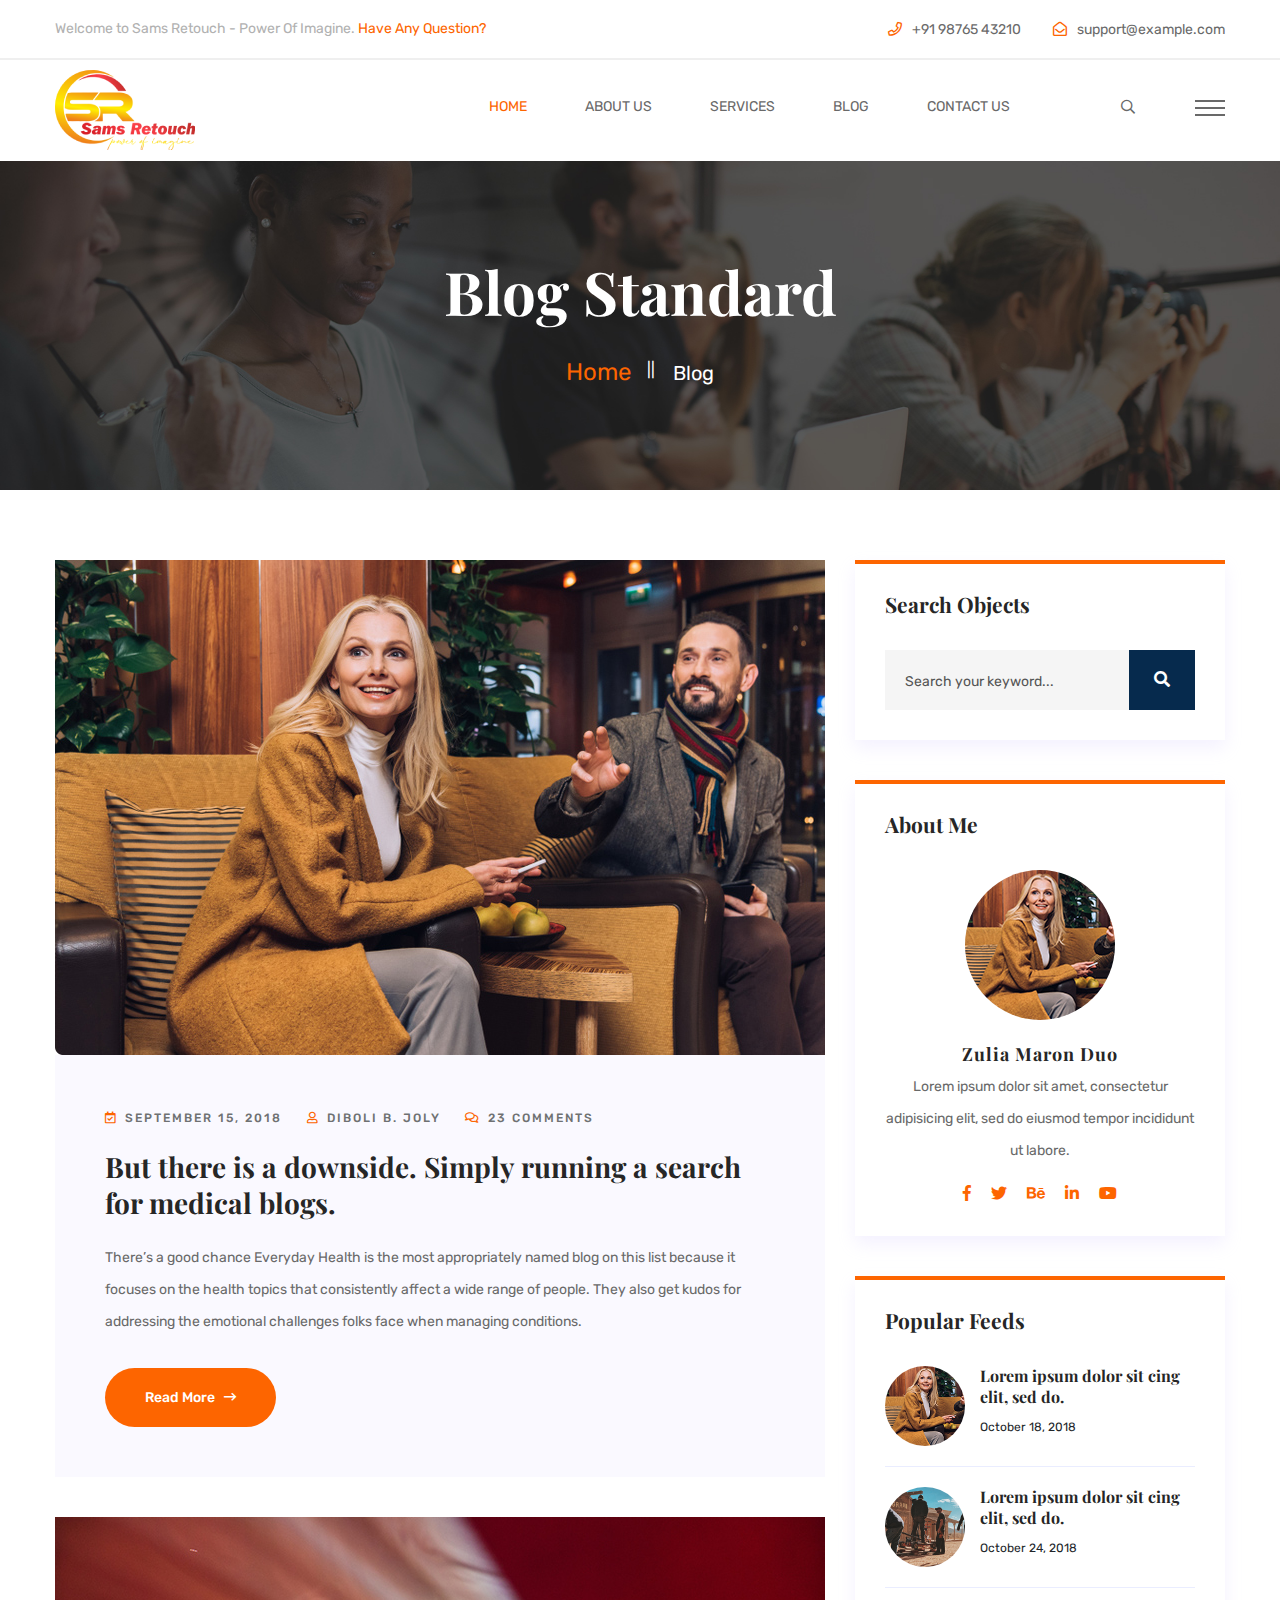
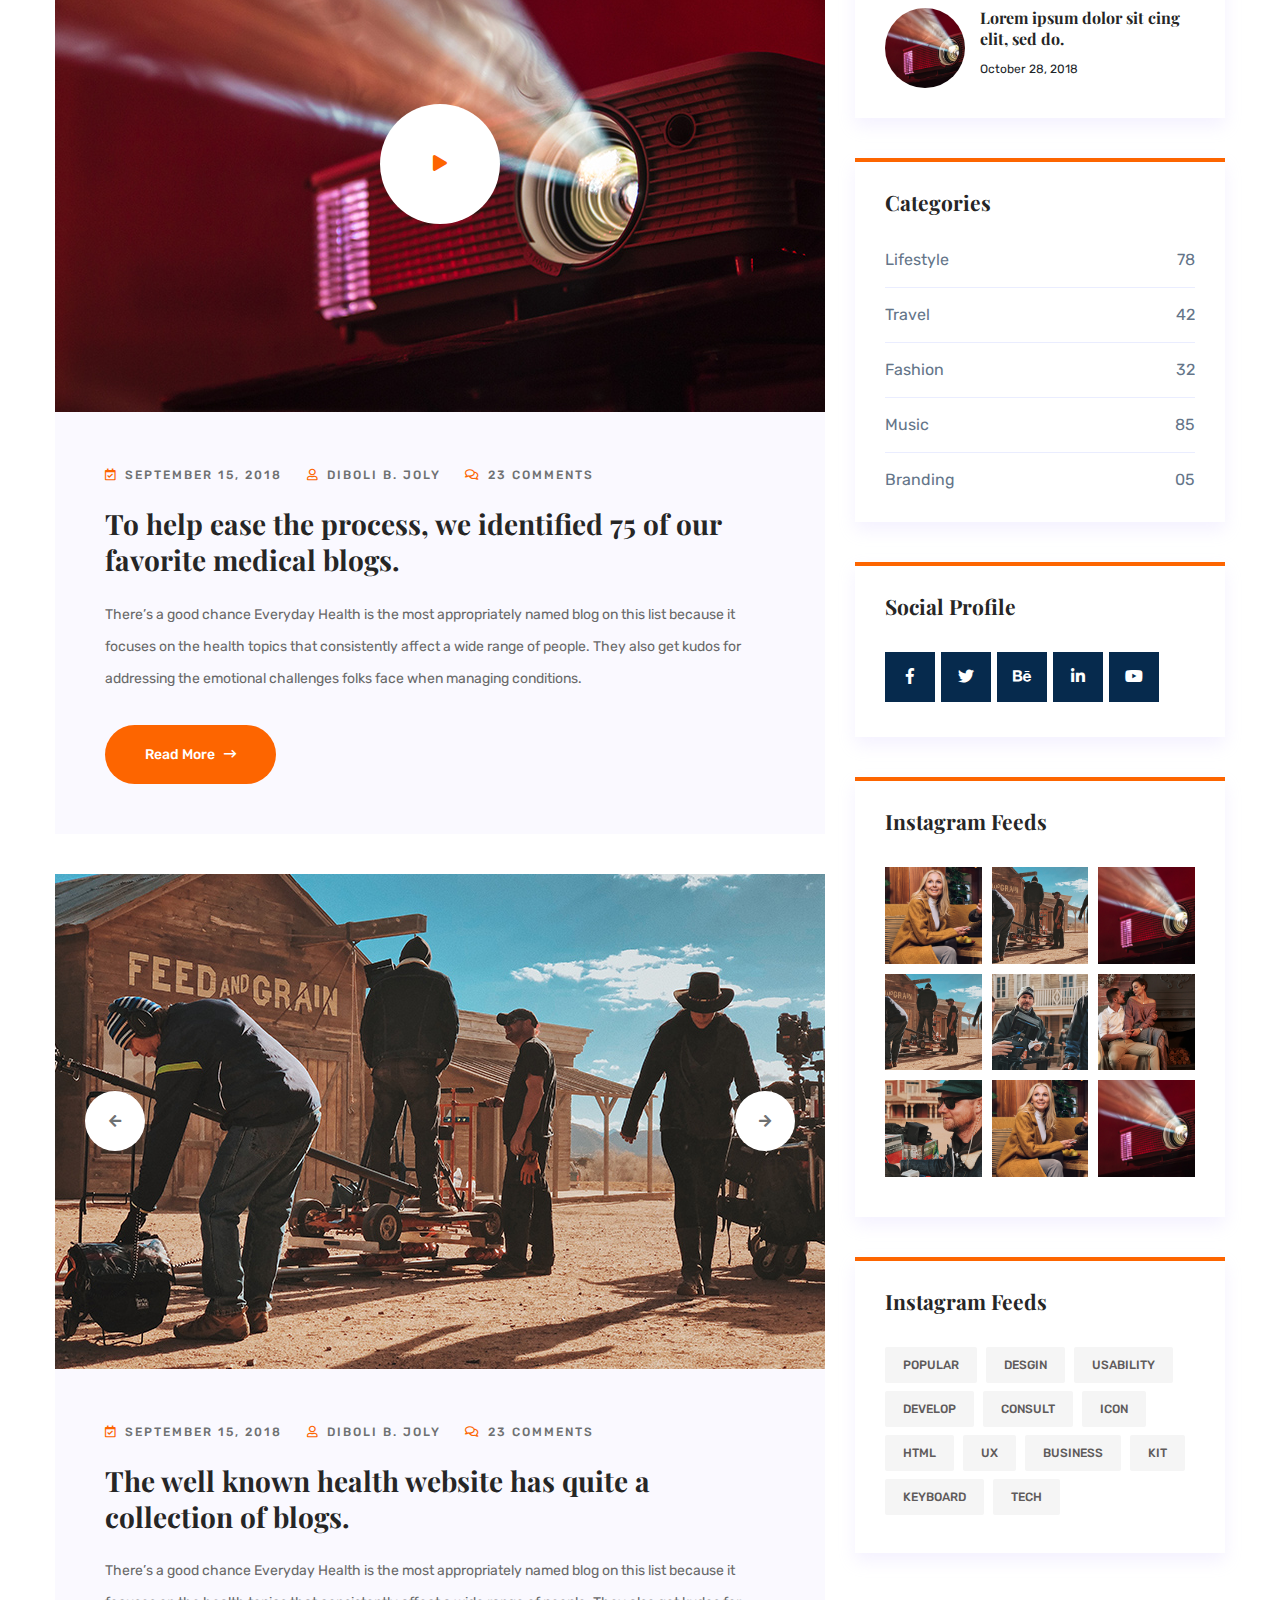
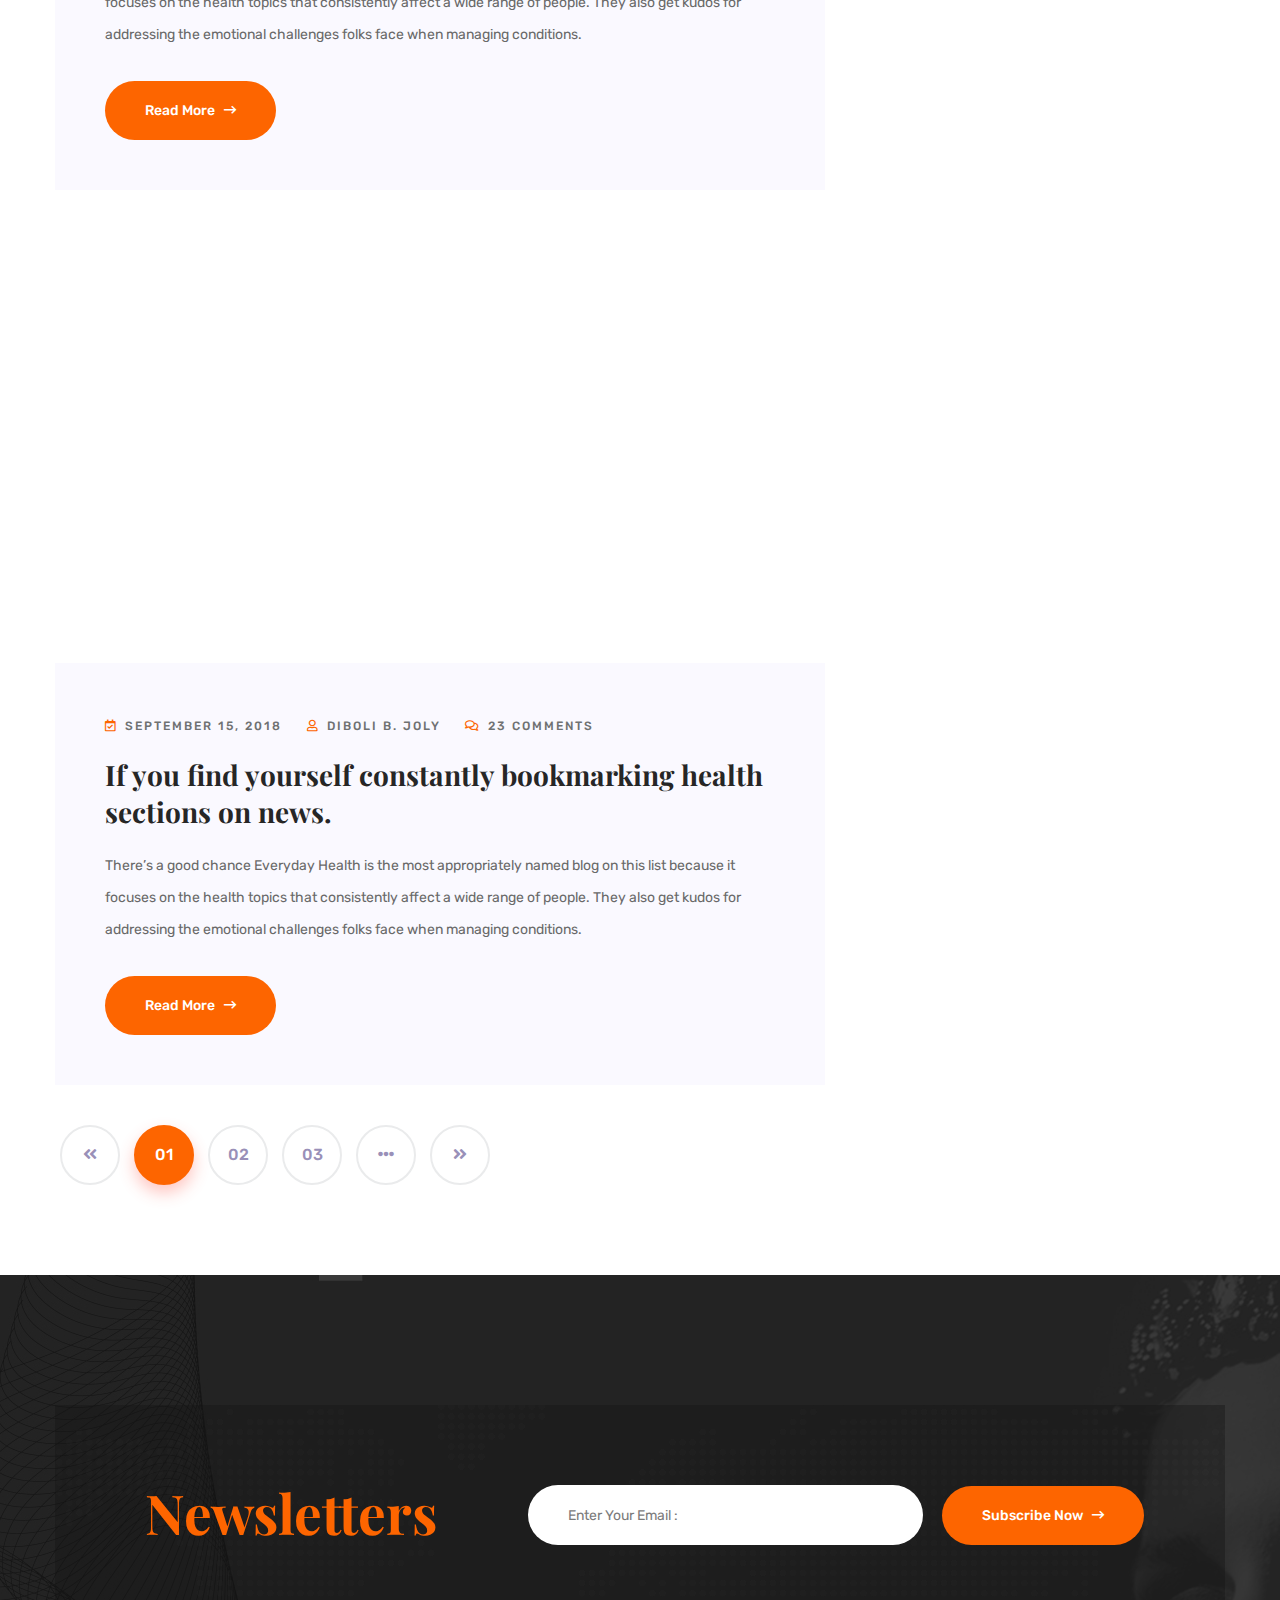
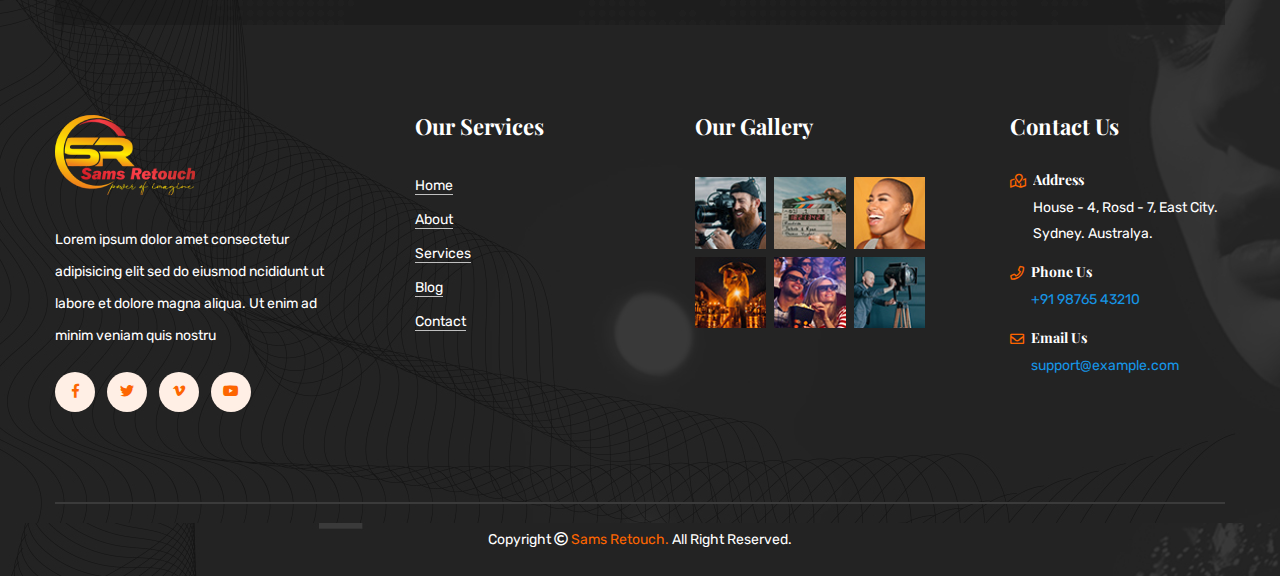
<file: blog.html>
<!doctype html>
<html class="no-js" lang="zxx">
    
<head>
    <meta charset="utf-8">
    <meta http-equiv="x-ua-compatible" content="ie=edge">
    <title>Sams Retouch - Power Of Imagine</title>
    <meta name="description" content="">
    <meta name="viewport" content="width=device-width, initial-scale=1">

    <link rel="manifest" href="">
    <link rel="shortcut icon" type="image/x-icon" href="img/favicon.ico">
    <!-- Place favicon.ico in the root directory -->

    <!-- CSS here -->
    <link rel="stylesheet" href="css/bootstrap.min.css">
    <link rel="stylesheet" href="css/owl.carousel.min.css">
    <link rel="stylesheet" href="css/animate.min.css">
    <link rel="stylesheet" href="css/magnific-popup.css">
    <link rel="stylesheet" href="css/fontawesome-all.min.css">
    <link rel="stylesheet" href="css/dripicons.css">
    <link rel="stylesheet" href="css/meanmenu.css">
    <link rel="stylesheet" href="css/slick.css">
    <link rel="stylesheet" href="css/default.css">
    <link rel="stylesheet" href="css/style.css">
    <link rel="stylesheet" href="css/responsive.css">
</head>
<body>

    <!-- header-start -->
    <header>
        <div class="header-area-top header-top-border header-2-border d-none d-lg-block">
            <div class="container">
                <div class="row">
                    <div class="col-xl-6 col-lg-6 col-md-6">
                        <div class="header-top-text">
                            <p>Welcome to Sams Retouch - Power Of Imagine. <a href="#">Have Any Question?</a></p>
                        </div>
                    </div>
                    <div class="col-xl-6 col-lg-6 col-md-6">
                        <div class="header-right text-md-right">
                            <div class="header-info">
                                <span><i class="far fa-phone"></i> <a href="tel:+919876543210">+91 98765 43210</a></span>
                                <span><i class="far fa-envelope-open"></i> <a href="mailto:support@example.com">support@example.com</a></span>
                            </div>
                        </div>
                    </div>
                </div>
            </div>
        </div>
        <div id="sticky-header" class="main-menu-area black-menu">
            <div class="container">
                <div class="row">
                    <div class="col-xl-2 col-lg-2 d-flex align-items-center">
                        <div class="logo">
                            <a href="index.html"><img src="img/logo/logo.png" alt="" /></a>
                        </div>
                    </div>
                    <div class="col-xl-8 col-lg-8">
                        <div class="main-menu text-right">
                            <nav id="mobile-menu">
                                <ul>
                                    <li class="active"><a href="index.html">Home</a>
                                    </li>
                                    <li><a href="about.html">About Us</a> </li>
                                    <li><a href="services.html">Services</a></li>
                                    <li><a href="blog.html">Blog</a>
                                        <ul class="sub-menu text-left">
                                            <li><a href="blog.html">Blog</a></li>
                                            <li><a href="blog-details.html">Blog Details</a></li>
                                        </ul>
                                    </li>
                                    <li><a href="contact.html">Contact Us</a></li>
                                </ul>
                            </nav>
                        </div>
                    </div>
                    <div class="col-xl-2 col-lg-2 d-none d-lg-block">
                        <div class="header-2-right f-right">
                            <div class="menu-bar info-bar f-right d-none d-md-none d-lg-block">
                                <span></span>
                                <span></span>
                                <span></span>
                            </div>
                            <div class="search-right f-right">
                                <div class="search-icon d-none d-md-none d-lg-block">
                                    <a href="#" data-toggle="modal" data-target="#search-modal"><i
                                            class="far fa-search"></i></a>
                                </div>
                            </div>
                        </div>
                    </div>
                    <div class="col-12">
                        <div class="mobile-menu"></div>
                    </div>
                </div>
            </div>
        </div>
        <div class="extra-info">
            <div class="close-icon">
                <button>
                    <i class="far fa-window-close"></i>
                </button>
            </div>
            <div class="logo-side mb-30">
                <a href="index.html">
                    <img src="img/logo/logo.png" alt="" />
                </a>
            </div>
            <div class="side-info mb-30">
                <div class="contact-list mb-30">
                    <h4>Office Address</h4>
                    <p>123/A, Miranda City Likaoli
                        Prikano, Dope</p>
                </div>
                <div class="contact-list mb-30">
                    <h4>Phone Number</h4>
                    <p><i class="far fa-phone"></i> <a href="tel:+919876543210">+91 98765 43210</a></p>
                </div>
                <div class="contact-list mb-30">
                    <h4>Email Address</h4>
                    <p><i class="far fa-envelope-open"></i> <a href="mailto:support@example.com">support@example.com</a></p>
                </div>
            </div>
            <div class="social-icon-right mt-20">
                <a href="#">
                    <i class="fab fa-facebook-f"></i>
                </a>
                <a href="#">
                    <i class="fab fa-twitter"></i>
                </a>
                <a href="#">
                    <i class="fab fa-google-plus-g"></i>
                </a>
                <a href="#">
                    <i class="fab fa-instagram"></i>
                </a>
            </div>
        </div>
    </header>
    <!-- header-start -->

    <main>

    <!-- breadcrumb-area-start -->
    <div class="breadcrumb-area pt-100 pb-100" style="background-image:url(img/bg/bg-13.jpg)">
        <div class="container">
            <div class="row">
                <div class="col-xl-12">
                    <div class="breadcrumb-text text-center">
                        <h1>Blog Standard</h1>
                        <ul class="breadcrumb-menu">
                            <li><a href="index.html">home</a></li>
                            <li><span>Blog</span></li>
                        </ul>
                    </div>
                </div>
            </div>
        </div>
    </div>
    <!-- breadcrumb-area-end -->
    <!-- blog-area start -->
    <section class="blog-area pt-70 pb-50">
        <div class="container">
            <div class="row">
                <div class="col-lg-8">
                    <article class="postbox post format-image mb-40">
                        <div class="postbox__thumb">
                            <a href="#">
                                <img src="img/blog/b1.jpg" alt="blog image">
                            </a>
                        </div>
                        <div class="postbox__text p-50">
                            <div class="post-meta mb-15">
                                <span><i class="far fa-calendar-check"></i> September 15, 2018 </span>
                                <span><a href="#"><i class="far fa-user"></i> Diboli B. Joly</a></span>
                                <span><a href="#"><i class="far fa-comments"></i> 23 Comments</a></span>
                            </div>
                            <h3 class="blog-title">
                                <a href="#">But there is a downside. Simply running a search for medical blogs.</a>
                            </h3>
                            <div class="post-text mb-20">
                                <p>There’s a good chance Everyday Health is the most appropriately named blog on this list
                                    because it focuses on the health
                                    topics that consistently affect a wide range of people. They also get kudos for
                                    addressing the emotional challenges
                                    folks face when managing conditions.</p>
                            </div>
                            <div class="read-more mt-30">
                                <a href="#" class="btn theme-btn">read more <i class="far fa-long-arrow-right"></i></a>
                            </div>
                        </div>
                    </article>
                    <article class="postbox post format-video mb-40">
                        <div class="postbox__video">
                            <img src="img/blog/b2.jpg" alt="blog image">
                            <a class="popup-video video-btn" href="https://www.youtube.com/watch?v=Y6MlVop80y0"><i
                                    class="fas fa-play"></i></a>
                        </div>
                        <div class="postbox__text p-50">
                            <div class="post-meta mb-15">
                                <span><i class="far fa-calendar-check"></i> September 15, 2018 </span>
                                <span><a href="#"><i class="far fa-user"></i> Diboli B. Joly</a></span>
                                <span><a href="#"><i class="far fa-comments"></i> 23 Comments</a></span>
                            </div>
                            <h3 class="blog-title">
                                <a href="#">To help ease the process, we identified 75 of our favorite medical blogs.</a>
                            </h3>
                            <div class="post-text mb-20">
                                <p>There’s a good chance Everyday Health is the most appropriately named blog on this list
                                    because it focuses on the health
                                    topics that consistently affect a wide range of people. They also get kudos for
                                    addressing the emotional challenges
                                    folks face when managing conditions.</p>
                            </div>
                            <div class="read-more mt-30">
                                <a href="#" class="btn theme-btn">read more <i class="far fa-long-arrow-right"></i></a>
                            </div>
                        </div>
                    </article>
                    <article class="postbox post format-gallery mb-40">
                        <div class="postbox__gallery">
                            <img src="img/blog/b3.jpg" alt="blog image">
                            <img src="img/blog/b1.jpg" alt="blog image">
                            <img src="img/blog/b2.jpg" alt="blog image">
                        </div>
                        <div class="postbox__text p-50">
                            <div class="post-meta mb-15">
                                <span><i class="far fa-calendar-check"></i> September 15, 2018 </span>
                                <span><a href="#"><i class="far fa-user"></i> Diboli B. Joly</a></span>
                                <span><a href="#"><i class="far fa-comments"></i> 23 Comments</a></span>
                            </div>
                            <h3 class="blog-title">
                                <a href="#">The well known health website has quite a collection of blogs.</a>
                            </h3>
                            <div class="post-text mb-20">
                                <p>There’s a good chance Everyday Health is the most appropriately named blog on this list
                                    because it focuses on the health
                                    topics that consistently affect a wide range of people. They also get kudos for
                                    addressing the emotional challenges
                                    folks face when managing conditions.</p>
                            </div>
                            <div class="read-more mt-30">
                                <a href="#" class="btn theme-btn">read more <i class="far fa-long-arrow-right"></i></a>
                            </div>
                        </div>
                    </article>
                    <article class="postbox post format-audio mb-40">
                        <div class="postbox__audio embed-responsive embed-responsive-16by9">
                            <iframe
                                src="https://w.soundcloud.com/player/?url=https%3A//api.soundcloud.com/tracks/469608615&amp;color=%23ff0000&amp;auto_play=false&amp;hide_related=false&amp;show_comments=true&amp;show_user=true&amp;show_reposts=false&amp;show_teaser=true&amp;visual=true"></iframe>
                        </div>
                        <div class="postbox__text p-50">
                            <div class="post-meta mb-15">
                                <span><i class="far fa-calendar-check"></i> September 15, 2018 </span>
                                <span><a href="#"><i class="far fa-user"></i> Diboli B. Joly</a></span>
                                <span><a href="#"><i class="far fa-comments"></i> 23 Comments</a></span>
                            </div>
                            <h3 class="blog-title">
                                <a href="#">If you find yourself constantly bookmarking health sections on news.</a>
                            </h3>
                            <div class="post-text mb-20">
                                <p>There’s a good chance Everyday Health is the most appropriately named blog on this list
                                    because it focuses on the health
                                    topics that consistently affect a wide range of people. They also get kudos for
                                    addressing the emotional challenges
                                    folks face when managing conditions.</p>
                            </div>
                            <div class="read-more mt-30">
                                <a href="#" class="btn theme-btn">read more <i class="far fa-long-arrow-right"></i></a>
                            </div>
                        </div>
                    </article>
                    <div class="basic-pagination basic-pagination-2 mb-40">
                        <ul>
                            <li><a href="#"><i class="fas fa-angle-double-left"></i></a></li>
                            <li class="active"><a href="#">01</a></li>
                            <li><a href="#">02</a></li>
                            <li><a href="#">03</a></li>
                            <li><a href="#"><i class="fas fa-ellipsis-h"></i></a></li>
                            <li><a href="#"><i class="fas fa-angle-double-right"></i></a></li>
                        </ul>
                    </div>
                </div>
                <div class="col-lg-4">
                    <div class="widget mb-40">
                        <div class="widget-title-box mb-30">
                            <span class="animate-border"></span>
                            <h3 class="widget-title">Search Objects</h3>
                        </div>
                        <form class="search-form">
                            <input type="text" placeholder="Search your keyword...">
                            <button type="submit"><i class="fas fa-search"></i></button>
                        </form>
                    </div>
                    <div class="widget mb-40">
                        <div class="widget-title-box mb-30">
                            <span class="animate-border"></span>
                            <h3 class="widget-title">About Me</h3>
                        </div>
                        <div class="about-me text-center">
                            <img src="img/blog/details/me.jpg" alt="">
                            <h4>Zulia Maron Duo</h4>
                            <p>Lorem ipsum dolor sit amet, consectetur adipisicing elit, sed do eiusmod tempor incididunt
                                ut labore.</p>
                            <div class="widget-social-icon">
                                <a href="#"><i class="fab fa-facebook-f"></i></a>
                                <a href="#"><i class="fab fa-twitter"></i></a>
                                <a href="#"><i class="fab fa-behance"></i></a>
                                <a href="#"><i class="fab fa-linkedin-in"></i></a>
                                <a href="#"><i class="fab fa-youtube"></i></a>
                            </div>
                        </div>
                    </div>
                    <div class="widget mb-40">
                        <div class="widget-title-box mb-30">
                            <span class="animate-border"></span>
                            <h3 class="widget-title">Popular Feeds</h3>
                        </div>
                        <ul class="recent-posts">
                            <li>
                                <div class="widget-posts-image">
                                    <a href="#"><img src="img/blog/details/me.jpg" alt=""></a>
                                </div>
                                <div class="widget-posts-body">
                                    <h6 class="widget-posts-title"><a href="#">Lorem ipsum dolor sit
                                            cing elit, sed do.</a></h6>
                                    <div class="widget-posts-meta">October 18, 2018 </div>
                                </div>
                            </li>
                            <li>
                                <div class="widget-posts-image">
                                    <a href="#"><img src="img/blog/details/img2.jpg" alt=""></a>
                                </div>
                                <div class="widget-posts-body">
                                    <h6 class="widget-posts-title"><a href="#">Lorem ipsum dolor sit
                                            cing elit, sed do.</a></h6>
                                    <div class="widget-posts-meta">October 24, 2018 </div>
                                </div>
                            </li>
                            <li>
                                <div class="widget-posts-image">
                                    <a href="#"><img src="img/blog/details/img3.jpg" alt=""></a>
                                </div>
                                <div class="widget-posts-body">
                                    <h6 class="widget-posts-title"><a href="#">Lorem ipsum dolor sit
                                            cing elit, sed do.</a></h6>
                                    <div class="widget-posts-meta">October 28, 2018 </div>
                                </div>
                            </li>
                        </ul>
                    </div>
                    <div class="widget mb-40">
                        <div class="widget-title-box mb-30">
                            <span class="animate-border"></span>
                            <h3 class="widget-title">Categories</h3>
                        </div>
                        <ul class="cat">
                            <li>
                                <a href="#">Lifestyle <span class="f-right">78</span></a>
                            </li>
                            <li>
                                <a href="#">Travel <span class="f-right">42</span></a>
                            </li>
                            <li>
                                <a href="#">Fashion <span class="f-right">32</span></a>
                            </li>
                            <li>
                                <a href="#">Music <span class="f-right">85</span></a>
                            </li>
                            <li>
                                <a href="#">Branding <span class="f-right">05</span></a>
                            </li>
                        </ul>
                    </div>
                    <div class="widget mb-40">
                        <div class="widget-title-box mb-30">
                            <span class="animate-border"></span>
                            <h3 class="widget-title">Social Profile</h3>
                        </div>
                        <div class="social-profile">
                            <a href="#"><i class="fab fa-facebook-f"></i></a>
                            <a href="#"><i class="fab fa-twitter"></i></a>
                            <a href="#"><i class="fab fa-behance"></i></a>
                            <a href="#"><i class="fab fa-linkedin-in"></i></a>
                            <a href="#"><i class="fab fa-youtube"></i></a>
                        </div>
                    </div>
                    <div class="widget mb-40">
                        <div class="widget-title-box mb-30">
                            <span class="animate-border"></span>
                            <h3 class="widget-title">Instagram Feeds</h3>
                        </div>
                        <ul id="Instafeed">
                            <li><a href="#"><img src="img/blog/details/img1.jpg" alt=""></a></li>
                            <li><a href="#"><img src="img/blog/details/img2.jpg" alt=""></a></li>
                            <li><a href="#"><img src="img/blog/details/img3.jpg" alt=""></a></li>
                            <li><a href="#"><img src="img/blog/details/img2.jpg" alt=""></a></li>
                            <li><a href="#"><img src="img/blog/details/img4.jpg" alt=""></a></li>
                            <li><a href="#"><img src="img/blog/details/img5.jpg" alt=""></a></li>
                            <li><a href="#"><img src="img/blog/details/img6.jpg" alt=""></a></li>
                            <li><a href="#"><img src="img/blog/details/img1.jpg" alt=""></a></li>
                            <li><a href="#"><img src="img/blog/details/img3.jpg" alt=""></a></li>
                        </ul>
                    </div>
                    <div class="widget mb-40">
                        <div class="widget-title-box mb-30">
                            <span class="animate-border"></span>
                            <h3 class="widget-title">Instagram Feeds</h3>
                        </div>
                        <div class="tag">
                            <a href="#">Popular</a>
                            <a href="#">desgin</a>
                            <a href="#">usability</a>
                            <a href="#">develop</a>
                            <a href="#">consult</a>
                            <a href="#">icon</a>
                            <a href="#">HTML</a>
                            <a href="#">ux</a>
                            <a href="#">business</a>
                            <a href="#">kit</a>
                            <a href="#">keyboard</a>
                            <a href="#">tech</a>
                        </div>
                    </div>
                </div>
            </div>
        </div>
    </section>
    <!-- blog-area end -->

    </main>

    <!-- footer-area-start -->
    <footer>
        <div class="footer-area pt-130 black"  style="background-image:url(img/bg/bg-8.jpg)">
            <div class="container">
                <div class="newsletters-2-bg pb-50 pt-80" style="background-image:url(img/bg/bg-1.png)">
                    <div class="row">
                        <div class="col-xl-4 col-lg-4 mb-30">
                            <div class="newsletters-content">
                                <h1>Newsletters</h1>
                            </div>
                        </div>
                        <div class="col-xl-8 col-lg-8 mb-30">
                            <div class="single-newsletters ">
                                <div class="newsletter-2-form">
                                    <form action="#">
                                        <input placeholder="Enter Your Email :" type="email">
                                        <button class="btn">Subscribe Now <i class="far fa-long-arrow-right"></i></button>
                                    </form>
                                </div>
                            </div>
                        </div>
                    </div>
                </div>
                <div class="footer-middle-area pt-90 pb-60">
                    <div class="row">
                        <div class="col-xl-3 col-lg-3 col-md-6">
                            <div class="footer-wrapper mb-30">
                                <div class="footer-logo">
                                    <a href="index.html"><img src="img/logo/logo.png" alt=""></a>
                                </div>
                                <div class="footer-text">
                                    <p>Lorem ipsum dolor amet consectetur adipisicing elit sed do eiusmod ncididunt ut labore et
                                        dolore magna aliqua. Ut enim ad minim veniam quis nostru</p>
                                </div>
                                <div class="footer-icon">
                                    <a href="#"><i class="fab fa-facebook-f"></i></a>
                                    <a href="#"><i class="fab fa-twitter"></i></a>
                                    <a href="#"><i class="fab fa-vimeo-v"></i></a>
                                    <a href="#"><i class="fab fa-youtube"></i></a>
                                </div>
                            </div>
                        </div>
                        <div class="col-xl-3 col-lg-3 col-md-6">
                            <div class="footer-wrapper pl-60 mb-30">
                                <div class="footer-title">
                                    <h4>Our Services</h4>
                                </div>
                                <ul class="fotter-menu">
                                    <li><a href="index.html">Home</a></li>
                                    <li><a href="about.html">About</a></li>
                                    <li><a href="services.html">Services</a></li>
                                    <li><a href="blog.html">Blog</a></li>
                                    <li><a href="contact.html">Contact</a></li>
                                </ul>
                            </div>
                        </div>
                        <div class="col-xl-3 col-lg-3 col-md-6">
                            <div class="footer-wrapper pl-40 mb-30">
                                <div class="footer-title">
                                    <h4>Our Gallery</h4>
                                </div>
                                <ul class="footer-img">
                                    <li>
                                        <a href="#"><img alt="" src="img/instagram/instagram1.jpg"> </a>
                                    </li>
                                    <li><a href="#"><img alt="" src="img/instagram/instagram2.jpg"></a></li>
                                    <li><a href="#"><img alt="" src="img/instagram/instagram3.jpg"></a></li>
                                    <li><a href="#"><img alt="" src="img/instagram/instagram4.jpg"></a></li>
                                    <li><a href="#"><img alt="" src="img/instagram/instagram5.jpg"></a></li>
                                    <li><a href="#"><img alt="" src="img/instagram/instagram6.jpg"></a></li>
                                </ul>
                            </div>
                        </div>
                        <div class="col-xl-3 col-lg-3 col-md-6">
                            <div class="footer-wrapper pl-55 mb-30">
                                <div class="footer-title">
                                    <h4>Contact Us</h4>
                                </div>
                                <ul class="contact-link">
                                    <li>
                                        <div class="contact-address-icon">
                                            <i class="far fa-map-marked"></i>
                                        </div>
                                        <div class="contact-address-text">
                                            <h4>Address</h4>
                                            <p>House - 4, Rosd - 7, East City. <br> Sydney. Australya.</p>
                                        </div>
                                    </li>
                                    <li>
                                        <div class="contact-address-icon">
                                            <i class="far fa-phone"></i>
                                        </div>
                                        <div class="contact-address-text">
                                            <h4>Phone Us</h4>
                                            <p><a href="tel:+919876543210">+91 98765 43210</a></p>
                                        </div>
                                    </li>
                                    <li>
                                        <div class="contact-address-icon">
                                            <i class="far fa-envelope"></i>
                                        </div>
                                        <div class="contact-address-text">
                                            <h4>Email Us</h4>
                                            <p><a href="mailto:support@example.com">support@example.com</a></p>
                                        </div>
                                    </li>
                                </ul>
                            </div>
                        </div>
                    </div>
                </div>
                <div class="footer-bottom footer-2-bottom pt-20 pb-20">
                    <div class="row">
                        <div class="col-xl-12 col-lg-12 col-md-12">
                            <div class="copyright">
                                <p> Copyright <i class="far fa-copyright"></i> <a href="index.html">Sams Retouch.</a> All Right Reserved.</p>
                            </div>
                        </div>
                    </div>
                </div>
            </div>
        </div>
    </footer>
    <!-- footer-area-end -->


    <!-- Modal Search -->
    <div class="modal fade" id="search-modal" tabindex="-1" role="dialog" aria-hidden="true">
        <div class="modal-dialog" role="document">
            <div class="modal-content">
                <form>
                    <input type="text" placeholder="Search here...">
                    <button>
                        <i class="fa fa-search"></i>
                    </button>
                </form>
            </div>
        </div>
    </div>


    <!-- JS here -->
    <script src="js/vendor/jquery-1.12.4.min.js"></script>
    <script src="js/popper.min.js"></script>
    <script src="js/bootstrap.min.js"></script>
    <script src="js/jquery.counterup.min.js"></script>
    <script src="js/jquery.countdown.min.js"></script>
    <script src="js/waypoints.min.js"></script>
    <script src="js/owl.carousel.min.js"></script>
    <script src="js/isotope.pkgd.min.js"></script>
    <script src="js/slick.min.js"></script>
    <script src="js/jquery.meanmenu.min.js"></script>
    <script src="js/ajax-form.js"></script>
    <script src="js/wow.min.js"></script>
    <script src="js/jquery.scrollUp.min.js"></script>
    <script src="js/imagesloaded.pkgd.min.js"></script>
    <script src="js/jquery.magnific-popup.min.js"></script>
    <script src="js/plugins.js"></script>
    <script src="js/main.js"></script>
</body>
</html>
</file>
<file: css/dripicons.css>
@charset "UTF-8";

@font-face {
  font-family: "dripicons-v2";
  src:url("../fonts/dripicons-v2.html");
  src:url("../fonts/dripicons-v2d41d.html?#iefix") format("embedded-opentype"),
    url("../fonts/dripicons-v2-2.html") format("woff"),
    url("../fonts/dripicons-v2-3.html") format("truetype"),
    url("../fonts/dripicons-v2-4.html#dripicons-v2") format("svg");
  font-weight: normal;
  font-style: normal;

}

[data-icon]:before {
  font-family: "dripicons-v2" !important;
  content: attr(data-icon);
  font-style: normal !important;
  font-weight: normal !important;
  font-variant: normal !important;
  text-transform: none !important;
  speak: none;
  line-height: 1;
  -webkit-font-smoothing: antialiased;
  -moz-osx-font-smoothing: grayscale;
}

[class^="dripicons-"]:before,
[class*=" dripicons-"]:before {
  font-family: "dripicons-v2" !important;
  font-style: normal !important;
  font-weight: normal !important;
  font-variant: normal !important;
  text-transform: none !important;
  speak: none;
  line-height: 1;
  -webkit-font-smoothing: antialiased;
  -moz-osx-font-smoothing: grayscale;
}

.dripicons-alarm:before {
  content: "\61";
}
.dripicons-align-center:before {
  content: "\62";
}
.dripicons-align-justify:before {
  content: "\63";
}
.dripicons-align-left:before {
  content: "\64";
}
.dripicons-align-right:before {
  content: "\65";
}
.dripicons-anchor:before {
  content: "\66";
}
.dripicons-archive:before {
  content: "\67";
}
.dripicons-arrow-down:before {
  content: "\68";
}
.dripicons-arrow-left:before {
  content: "\69";
}
.dripicons-arrow-right:before {
  content: "\6a";
}
.dripicons-arrow-thin-down:before {
  content: "\6b";
}
.dripicons-arrow-thin-left:before {
  content: "\6c";
}
.dripicons-arrow-thin-right:before {
  content: "\6d";
}
.dripicons-arrow-thin-up:before {
  content: "\6e";
}
.dripicons-arrow-up:before {
  content: "\6f";
}
.dripicons-article:before {
  content: "\70";
}
.dripicons-backspace:before {
  content: "\71";
}
.dripicons-basket:before {
  content: "\72";
}
.dripicons-basketball:before {
  content: "\73";
}
.dripicons-battery-empty:before {
  content: "\74";
}
.dripicons-battery-full:before {
  content: "\75";
}
.dripicons-battery-low:before {
  content: "\76";
}
.dripicons-battery-medium:before {
  content: "\77";
}
.dripicons-bell:before {
  content: "\78";
}
.dripicons-blog:before {
  content: "\79";
}
.dripicons-bluetooth:before {
  content: "\7a";
}
.dripicons-bold:before {
  content: "\41";
}
.dripicons-bookmark:before {
  content: "\42";
}
.dripicons-bookmarks:before {
  content: "\43";
}
.dripicons-box:before {
  content: "\44";
}
.dripicons-briefcase:before {
  content: "\45";
}
.dripicons-brightness-low:before {
  content: "\46";
}
.dripicons-brightness-max:before {
  content: "\47";
}
.dripicons-brightness-medium:before {
  content: "\48";
}
.dripicons-broadcast:before {
  content: "\49";
}
.dripicons-browser:before {
  content: "\4a";
}
.dripicons-browser-upload:before {
  content: "\4b";
}
.dripicons-brush:before {
  content: "\4c";
}
.dripicons-calendar:before {
  content: "\4d";
}
.dripicons-camcorder:before {
  content: "\4e";
}
.dripicons-camera:before {
  content: "\4f";
}
.dripicons-card:before {
  content: "\50";
}
.dripicons-cart:before {
  content: "\51";
}
.dripicons-checklist:before {
  content: "\52";
}
.dripicons-checkmark:before {
  content: "\53";
}
.dripicons-chevron-down:before {
  content: "\54";
}
.dripicons-chevron-left:before {
  content: "\55";
}
.dripicons-chevron-right:before {
  content: "\56";
}
.dripicons-chevron-up:before {
  content: "\57";
}
.dripicons-clipboard:before {
  content: "\58";
}
.dripicons-clock:before {
  content: "\59";
}
.dripicons-clockwise:before {
  content: "\5a";
}
.dripicons-cloud:before {
  content: "\30";
}
.dripicons-cloud-download:before {
  content: "\31";
}
.dripicons-cloud-upload:before {
  content: "\32";
}
.dripicons-code:before {
  content: "\33";
}
.dripicons-contract:before {
  content: "\34";
}
.dripicons-contract-2:before {
  content: "\35";
}
.dripicons-conversation:before {
  content: "\36";
}
.dripicons-copy:before {
  content: "\37";
}
.dripicons-crop:before {
  content: "\38";
}
.dripicons-cross:before {
  content: "\39";
}
.dripicons-crosshair:before {
  content: "\21";
}
.dripicons-cutlery:before {
  content: "\22";
}
.dripicons-device-desktop:before {
  content: "\23";
}
.dripicons-device-mobile:before {
  content: "\24";
}
.dripicons-device-tablet:before {
  content: "\25";
}
.dripicons-direction:before {
  content: "\26";
}
.dripicons-disc:before {
  content: "\27";
}
.dripicons-document:before {
  content: "\28";
}
.dripicons-document-delete:before {
  content: "\29";
}
.dripicons-document-edit:before {
  content: "\2a";
}
.dripicons-document-new:before {
  content: "\2b";
}
.dripicons-document-remove:before {
  content: "\2c";
}
.dripicons-dot:before {
  content: "\2d";
}
.dripicons-dots-2:before {
  content: "\2e";
}
.dripicons-dots-3:before {
  content: "\2f";
}
.dripicons-download:before {
  content: "\3a";
}
.dripicons-duplicate:before {
  content: "\3b";
}
.dripicons-enter:before {
  content: "\3c";
}
.dripicons-exit:before {
  content: "\3d";
}
.dripicons-expand:before {
  content: "\3e";
}
.dripicons-expand-2:before {
  content: "\3f";
}
.dripicons-experiment:before {
  content: "\40";
}
.dripicons-export:before {
  content: "\5b";
}
.dripicons-feed:before {
  content: "\5d";
}
.dripicons-flag:before {
  content: "\5e";
}
.dripicons-flashlight:before {
  content: "\5f";
}
.dripicons-folder:before {
  content: "\60";
}
.dripicons-folder-open:before {
  content: "\7b";
}
.dripicons-forward:before {
  content: "\7c";
}
.dripicons-gaming:before {
  content: "\7d";
}
.dripicons-gear:before {
  content: "\7e";
}
.dripicons-graduation:before {
  content: "\5c";
}
.dripicons-graph-bar:before {
  content: "\e000";
}
.dripicons-graph-line:before {
  content: "\e001";
}
.dripicons-graph-pie:before {
  content: "\e002";
}
.dripicons-headset:before {
  content: "\e003";
}
.dripicons-heart:before {
  content: "\e004";
}
.dripicons-help:before {
  content: "\e005";
}
.dripicons-home:before {
  content: "\e006";
}
.dripicons-hourglass:before {
  content: "\e007";
}
.dripicons-inbox:before {
  content: "\e008";
}
.dripicons-information:before {
  content: "\e009";
}
.dripicons-italic:before {
  content: "\e00a";
}
.dripicons-jewel:before {
  content: "\e00b";
}
.dripicons-lifting:before {
  content: "\e00c";
}
.dripicons-lightbulb:before {
  content: "\e00d";
}
.dripicons-link:before {
  content: "\e00e";
}
.dripicons-link-broken:before {
  content: "\e00f";
}
.dripicons-list:before {
  content: "\e010";
}
.dripicons-loading:before {
  content: "\e011";
}
.dripicons-location:before {
  content: "\e012";
}
.dripicons-lock:before {
  content: "\e013";
}
.dripicons-lock-open:before {
  content: "\e014";
}
.dripicons-mail:before {
  content: "\e015";
}
.dripicons-map:before {
  content: "\e016";
}
.dripicons-media-loop:before {
  content: "\e017";
}
.dripicons-media-next:before {
  content: "\e018";
}
.dripicons-media-pause:before {
  content: "\e019";
}
.dripicons-media-play:before {
  content: "\e01a";
}
.dripicons-media-previous:before {
  content: "\e01b";
}
.dripicons-media-record:before {
  content: "\e01c";
}
.dripicons-media-shuffle:before {
  content: "\e01d";
}
.dripicons-media-stop:before {
  content: "\e01e";
}
.dripicons-medical:before {
  content: "\e01f";
}
.dripicons-menu:before {
  content: "\e020";
}
.dripicons-message:before {
  content: "\e021";
}
.dripicons-meter:before {
  content: "\e022";
}
.dripicons-microphone:before {
  content: "\e023";
}
.dripicons-minus:before {
  content: "\e024";
}
.dripicons-monitor:before {
  content: "\e025";
}
.dripicons-move:before {
  content: "\e026";
}
.dripicons-music:before {
  content: "\e027";
}
.dripicons-network-1:before {
  content: "\e028";
}
.dripicons-network-2:before {
  content: "\e029";
}
.dripicons-network-3:before {
  content: "\e02a";
}
.dripicons-network-4:before {
  content: "\e02b";
}
.dripicons-network-5:before {
  content: "\e02c";
}
.dripicons-pamphlet:before {
  content: "\e02d";
}
.dripicons-paperclip:before {
  content: "\e02e";
}
.dripicons-pencil:before {
  content: "\e02f";
}
.dripicons-phone:before {
  content: "\e030";
}
.dripicons-photo:before {
  content: "\e031";
}
.dripicons-photo-group:before {
  content: "\e032";
}
.dripicons-pill:before {
  content: "\e033";
}
.dripicons-pin:before {
  content: "\e034";
}
.dripicons-plus:before {
  content: "\e035";
}
.dripicons-power:before {
  content: "\e036";
}
.dripicons-preview:before {
  content: "\e037";
}
.dripicons-print:before {
  content: "\e038";
}
.dripicons-pulse:before {
  content: "\e039";
}
.dripicons-question:before {
  content: "\e03a";
}
.dripicons-reply:before {
  content: "\e03b";
}
.dripicons-reply-all:before {
  content: "\e03c";
}
.dripicons-return:before {
  content: "\e03d";
}
.dripicons-retweet:before {
  content: "\e03e";
}
.dripicons-rocket:before {
  content: "\e03f";
}
.dripicons-scale:before {
  content: "\e040";
}
.dripicons-search:before {
  content: "\e041";
}
.dripicons-shopping-bag:before {
  content: "\e042";
}
.dripicons-skip:before {
  content: "\e043";
}
.dripicons-stack:before {
  content: "\e044";
}
.dripicons-star:before {
  content: "\e045";
}
.dripicons-stopwatch:before {
  content: "\e046";
}
.dripicons-store:before {
  content: "\e047";
}
.dripicons-suitcase:before {
  content: "\e048";
}
.dripicons-swap:before {
  content: "\e049";
}
.dripicons-tag:before {
  content: "\e04a";
}
.dripicons-tag-delete:before {
  content: "\e04b";
}
.dripicons-tags:before {
  content: "\e04c";
}
.dripicons-thumbs-down:before {
  content: "\e04d";
}
.dripicons-thumbs-up:before {
  content: "\e04e";
}
.dripicons-ticket:before {
  content: "\e04f";
}
.dripicons-time-reverse:before {
  content: "\e050";
}
.dripicons-to-do:before {
  content: "\e051";
}
.dripicons-toggles:before {
  content: "\e052";
}
.dripicons-trash:before {
  content: "\e053";
}
.dripicons-trophy:before {
  content: "\e054";
}
.dripicons-upload:before {
  content: "\e055";
}
.dripicons-user:before {
  content: "\e056";
}
.dripicons-user-group:before {
  content: "\e057";
}
.dripicons-user-id:before {
  content: "\e058";
}
.dripicons-vibrate:before {
  content: "\e059";
}
.dripicons-view-apps:before {
  content: "\e05a";
}
.dripicons-view-list:before {
  content: "\e05b";
}
.dripicons-view-list-large:before {
  content: "\e05c";
}
.dripicons-view-thumb:before {
  content: "\e05d";
}
.dripicons-volume-full:before {
  content: "\e05e";
}
.dripicons-volume-low:before {
  content: "\e05f";
}
.dripicons-volume-medium:before {
  content: "\e060";
}
.dripicons-volume-off:before {
  content: "\e061";
}
.dripicons-wallet:before {
  content: "\e062";
}
.dripicons-warning:before {
  content: "\e063";
}
.dripicons-web:before {
  content: "\e064";
}
.dripicons-weight:before {
  content: "\e065";
}
.dripicons-wifi:before {
  content: "\e066";
}
.dripicons-wrong:before {
  content: "\e067";
}
.dripicons-zoom-in:before {
  content: "\e068";
}
.dripicons-zoom-out:before {
  content: "\e069";
}
</file>
<file: css/default.css>
/* Deafult Margin & Padding */
/*-- Margin Top --*/
.mt-5 {
	margin-top: 5px;
}
.mt-10 {
	margin-top: 10px;
}
.mt-15 {
	margin-top: 15px;
}
.mt-20 {
	margin-top: 20px;
}
.mt-25 {
	margin-top: 25px;
}
.mt-30 {
	margin-top: 30px;
}
.mt-35 {
	margin-top: 35px;
}
.mt-40 {
	margin-top: 40px;
}
.mt-45 {
	margin-top: 45px;
}
.mt-50 {
	margin-top: 50px;
}
.mt-55 {
	margin-top: 55px;
}
.mt-60 {
	margin-top: 60px;
}
.mt-65 {
	margin-top: 65px;
}
.mt-70 {
	margin-top: 70px;
}
.mt-75 {
	margin-top: 75px;
}
.mt-80 {
	margin-top: 80px;
}
.mt-85 {
	margin-top: 85px;
}
.mt-90 {
	margin-top: 90px;
}
.mt-95 {
	margin-top: 95px;
}
.mt-100 {
	margin-top: 100px;
}
.mt-105 {
	margin-top: 105px;
}
.mt-110 {
	margin-top: 110px;
}
.mt-115 {
	margin-top: 115px;
}
.mt-120 {
	margin-top: 120px;
}
.mt-125 {
	margin-top: 125px;
}
.mt-130 {
	margin-top: 130px;
}
.mt-135 {
	margin-top: 135px;
}
.mt-140 {
	margin-top: 140px;
}
.mt-145 {
	margin-top: 145px;
}
.mt-150 {
	margin-top: 150px;
}
.mt-155 {
	margin-top: 155px;
}
.mt-160 {
	margin-top: 160px;
}
.mt-165 {
	margin-top: 165px;
}
.mt-170 {
	margin-top: 170px;
}
.mt-175 {
	margin-top: 175px;
}
.mt-180 {
	margin-top: 180px;
}
.mt-185 {
	margin-top: 185px;
}
.mt-190 {
	margin-top: 190px;
}
.mt-195 {
	margin-top: 195px;
}
.mt-200 {
	margin-top: 200px;
}
/*-- Margin Bottom --*/

.mb-5 {
	margin-bottom: 5px;
}
.mb-10 {
	margin-bottom: 10px;
}
.mb-15 {
	margin-bottom: 15px;
}
.mb-20 {
	margin-bottom: 20px;
}
.mb-25 {
	margin-bottom: 25px;
}
.mb-30 {
	margin-bottom: 30px;
}
.mb-35 {
	margin-bottom: 35px;
}
.mb-40 {
	margin-bottom: 40px;
}
.mb-45 {
	margin-bottom: 45px;
}
.mb-50 {
	margin-bottom: 50px;
}
.mb-55 {
	margin-bottom: 55px;
}
.mb-60 {
	margin-bottom: 60px;
}
.mb-65 {
	margin-bottom: 65px;
}
.mb-70 {
	margin-bottom: 70px;
}
.mb-75 {
	margin-bottom: 75px;
}
.mb-80 {
	margin-bottom: 80px;
}
.mb-85 {
	margin-bottom: 85px;
}
.mb-90 {
	margin-bottom: 90px;
}
.mb-95 {
	margin-bottom: 95px;
}
.mb-100 {
	margin-bottom: 100px;
}
.mb-105 {
	margin-bottom: 105px;
}
.mb-110 {
	margin-bottom: 110px;
}
.mb-115 {
	margin-bottom: 115px;
}
.mb-120 {
	margin-bottom: 120px;
}
.mb-125 {
	margin-bottom: 125px;
}
.mb-130 {
	margin-bottom: 130px;
}
.mb-135 {
	margin-bottom: 135px;
}
.mb-140 {
	margin-bottom: 140px;
}
.mb-145 {
	margin-bottom: 145px;
}
.mb-150 {
	margin-bottom: 150px;
}
.mb-155 {
	margin-bottom: 155px;
}
.mb-160 {
	margin-bottom: 160px;
}
.mb-165 {
	margin-bottom: 165px;
}
.mb-170 {
	margin-bottom: 170px;
}
.mb-175 {
	margin-bottom: 175px;
}
.mb-180 {
	margin-bottom: 180px;
}
.mb-185 {
	margin-bottom: 185px;
}
.mb-190 {
	margin-bottom: 190px;
}
.mb-195 {
	margin-bottom: 195px;
}
.mb-200 {
	margin-bottom: 200px;
}
/*-- Padding Top --*/

.pt-5 {
	padding-top: 5px;
}
.pt-10 {
	padding-top: 10px;
}
.pt-15 {
	padding-top: 15px;
}
.pt-20 {
	padding-top: 20px;
}
.pt-25 {
	padding-top: 25px;
}
.pt-30 {
	padding-top: 30px;
}
.pt-35 {
	padding-top: 35px;
}
.pt-40 {
	padding-top: 40px;
}
.pt-45 {
	padding-top: 45px;
}
.pt-50 {
	padding-top: 50px;
}
.pt-55 {
	padding-top: 55px;
}
.pt-60 {
	padding-top: 60px;
}
.pt-65 {
	padding-top: 65px;
}
.pt-70 {
	padding-top: 70px;
}
.pt-75 {
	padding-top: 75px;
}
.pt-80 {
	padding-top: 80px;
}
.pt-85 {
	padding-top: 85px;
}
.pt-90 {
	padding-top: 90px;
}
.pt-95 {
	padding-top: 95px;
}
.pt-100 {
	padding-top: 100px;
}
.pt-105 {
	padding-top: 105px;
}
.pt-110 {
	padding-top: 110px;
}
.pt-115 {
	padding-top: 115px;
}
.pt-120 {
	padding-top: 120px;
}
.pt-125 {
	padding-top: 125px;
}
.pt-130 {
	padding-top: 130px;
}
.pt-135 {
	padding-top: 135px;
}
.pt-140 {
	padding-top: 140px;
}
.pt-145 {
	padding-top: 145px;
}
.pt-150 {
	padding-top: 150px;
}
.pt-155 {
	padding-top: 155px;
}
.pt-160 {
	padding-top: 160px;
}
.pt-165 {
	padding-top: 165px;
}
.pt-170 {
	padding-top: 170px;
}
.pt-175 {
	padding-top: 175px;
}
.pt-180 {
	padding-top: 180px;
}
.pt-185 {
	padding-top: 185px;
}
.pt-190 {
	padding-top: 190px;
}
.pt-195 {
	padding-top: 195px;
}
.pt-200 {
	padding-top: 200px;
}
.pt-215 {
	padding-top: 215px;
}
.pt-250 {
	padding-top: 250px;
}
.pt-260 {
	padding-top: 260px;
}
.pt-360 {
	padding-top: 360px;
}
.pt-290 {
	padding-top: 290px;
}
.pt-330 {
	padding-top: 330px;
}
.pt-440 {
	padding-top: 440px;
}
/*-- Padding Bottom --*/

.pb-5 {
	padding-bottom: 5px;
}
.pb-10 {
	padding-bottom: 10px;
}
.pb-15 {
	padding-bottom: 15px;
}
.pb-20 {
	padding-bottom: 20px;
}
.pb-25 {
	padding-bottom: 25px;
}
.pb-30 {
	padding-bottom: 30px;
}
.pb-35 {
	padding-bottom: 35px;
}
.pb-40 {
	padding-bottom: 40px;
}
.pb-45 {
	padding-bottom: 45px;
}
.pb-50 {
	padding-bottom: 50px;
}
.pb-55 {
	padding-bottom: 55px;
}
.pb-60 {
	padding-bottom: 60px;
}
.pb-65 {
	padding-bottom: 65px;
}
.pb-70 {
	padding-bottom: 70px;
}
.pb-75 {
	padding-bottom: 75px;
}
.pb-80 {
	padding-bottom: 80px;
}
.pb-85 {
	padding-bottom: 85px;
}
.pb-90 {
	padding-bottom: 90px;
}
.pb-95 {
	padding-bottom: 95px;
}
.pb-100 {
	padding-bottom: 100px;
}
.pb-105 {
	padding-bottom: 105px;
}
.pb-110 {
	padding-bottom: 110px;
}
.pb-115 {
	padding-bottom: 115px;
}
.pb-120 {
	padding-bottom: 120px;
}
.pb-125 {
	padding-bottom: 125px;
}
.pb-130 {
	padding-bottom: 130px;
}
.pb-135 {
	padding-bottom: 135px;
}
.pb-140 {
	padding-bottom: 140px;
}
.pb-145 {
	padding-bottom: 145px;
}
.pb-150 {
	padding-bottom: 150px;
}
.pb-155 {
	padding-bottom: 155px;
}
.pb-160 {
	padding-bottom: 160px;
}
.pb-165 {
	padding-bottom: 165px;
}
.pb-170 {
	padding-bottom: 170px;
}
.pb-175 {
	padding-bottom: 175px;
}
.pb-180 {
	padding-bottom: 180px;
}
.pb-185 {
	padding-bottom: 185px;
}
.pb-190 {
	padding-bottom: 190px;
}
.pb-195 {
	padding-bottom: 195px;
}
.pb-200 {
	padding-bottom: 200px;
}
.pb-220 {
	padding-bottom: 220px;
}
.pb-210 {
	padding-bottom: 210px;
}
.pb-230 {
	padding-bottom: 230px;
}
.pb-260 {
	padding-bottom: 260px;
}
.pb-265 {
	padding-bottom: 265px;
}
.pb-250 {
	padding-bottom: 250px;
}
.pb-290 {
	padding-bottom: 290px;
}
.pb-330 {
	padding-bottom: 330px;
}
.pb-335 {
	padding-bottom: 335px;
}



/*-- Padding Left --*/
.pl-0 {
	padding-left: 0px;
}
.pl-5 {
	padding-left: 5px;
}
.pl-10 {
	padding-left: 10px;
}
.pl-15 {
	padding-left: 15px;
}
.pl-20{
	padding-left: 20px;
}
.pl-25 {
	padding-left: 35px;
}
.pl-30 {
	padding-left: 30px;
}
.pl-35 {
	padding-left: 35px;
}

.pl-35 {
	padding-left: 35px;
}

.pl-40 {
	padding-left: 40px;
}

.pl-45 {
	padding-left: 45px;
}

.pl-50 {
	padding-left: 50px;
}

.pl-55 {
	padding-left: 55px;
}

.pl-60 {
	padding-left: 60px;
}
.pl-65 {
	padding-left: 65px;
}
.pl-70 {
	padding-left: 70px;
}
.pl-75 {
	padding-left: 75px;
}
.pl-80 {
	padding-left: 80px;
}
.pl-85 {
	padding-left: 80px;
}
.pl-90 {
	padding-left: 90px;
}
.pl-95 {
	padding-left: 95px;
}
.pl-100 {
	padding-left: 100px;
}
.pl-150 {
	padding-left: 150px;
}


/*-- Padding Right --*/
.pr-0 {
	padding-right: 0px;
}
.pr-5 {
	padding-right: 5px;
}
.pr-10 {
	padding-right: 10px;
}
.pr-15 {
	padding-right: 15px;
}
.pr-20{
	padding-right: 20px;
}
.pr-25 {
	padding-right: 35px;
}
.pr-30 {
	padding-right: 30px;
}
.pr-35 {
	padding-right: 35px;
}

.pr-35 {
	padding-right: 35px;
}

.pr-40 {
	padding-right: 40px;
}

.pr-45 {
	padding-right: 45px;
}

.pr-50 {
	padding-right: 50px;
}

.pr-55 {
	padding-right: 55px;
}

.pr-60 {
	padding-right: 60px;
}
.pr-65 {
	padding-right: 65px;
}
.pr-70 {
	padding-right: 70px;
}
.pr-75 {
	padding-right: 75px;
}
.pr-80 {
	padding-right: 80px;
}
.pr-85 {
	padding-right: 80px;
}
.pr-90 {
	padding-right: 90px;
}
.pr-95 {
	padding-right: 95px;
}
.pr-100 {
	padding-right: 100px;
}
.pr-150 {
	padding-right: 150px;
}

/* font weight */
.f-700{font-weight: 700;}
.f-600{font-weight: 600;}
.f-500{font-weight: 500;}
.f-400{font-weight: 400;}
.f-300{font-weight: 300;}

/* Background Color */

.grey-bg {
	background: #f8f4ee;
}
.grey1-bg {
	background: #fff4ed;
}
.white-bg {
	background: #fff;
}
.black-bg {
	background: #1e1e1e;
}
.red-bg {
	background: #e10613;
}
.theme-bg {
	background: #222;
}
.primary-bg {
	background: #222;
}
/* Color */

.white-color {
	color: #fff;
}

.black-color {
	color: #222;
}
.theme-color {
	color: #222;
}
.primary-color {
	color: #222;
}
/* black overlay */

[data-overlay] {
	position: relative;
}
[data-overlay]::before {
	background: #000 none repeat scroll 0 0;
	content: "";
	height: 100%;
	left: 0;
	position: absolute;
	top: 0;
	width: 100%;
	z-index: 1;
}
[data-overlay="3"]::before {
	opacity: 0.3;
}
[data-overlay="4"]::before {
	opacity: 0.4;
}
[data-overlay="5"]::before {
	opacity: 0.5;
}
[data-overlay="6"]::before {
	opacity: 0.6;
}
[data-overlay="7"]::before {
	opacity: 0.7;
}
[data-overlay="8"]::before {
	opacity: 0.8;
}
[data-overlay="9"]::before {
	opacity: 0.9;
}

.pos-relative{
	position: relative;
}

/* bounce-animate */
.bounce-animate {
  animation-name: float-bob;
  animation-duration: 2s;
  animation-iteration-count: infinite;
  animation-timing-function: linear;
  -moz-animation-name: float-bob;
  -moz-animation-duration: 2s;
  -moz-animation-iteration-count: infinite;
  -moz-animation-timing-function: linear;
  -ms-animation-name: float-bob;
  -ms-animation-duration: 2s;
  -ms-animation-iteration-count: infinite;
  -ms-animation-timing-function: linear;
  -o-animation-name: float-bob;
  -o-animation-duration: 2s;
  -o-animation-iteration-count: infinite;
  -o-animation-timing-function: linear; }

@-webkit-keyframes float-bob {
  0% {
    -webkit-transform: translateY(-20px);
    transform: translateY(-20px); }
  50% {
    -webkit-transform: translateY(-10px);
    transform: translateY(-10px); }
  100% {
    -webkit-transform: translateY(-20px);
    transform: translateY(-20px); } }
</file>
<file: css/style.css>
/*
  Theme Name: Sams - Multipurpose Film Maker & Video HTML5 Template
  Description: Multipurpose Film Maker & Video HTML5 Template
  Version: 1.0
*/

/* CSS Index
-----------------------------------
1. Theme default css
2. header
3. slider
4. about-area
5. brand-area
6. trailer-area
7. our-services-area
8. gallery-area
9. team-area
10. testimonial-area
11. company-fact-area
12. newsletters-area
13. blog-area
14. footer
15. certificate-area
16. history-area
17. latest-video-area
18. cta-area
19. breadcrumb-area
20. faq
21. features-area
22. films-area
23. film-details
24. Blog
25. contact
26. Checkout
27. Login
28. price
*/



/* 1. Theme default css */
@import url('https://fonts.googleapis.com/css?family=Playfair+Display:400,700,700i,900,900i|Rubik:300,400,500,700,900&amp;display=swap');
 body {
	font-family: 'Rubik', sans-serif;
	font-weight: normal;
	font-style: normal;
}
.img {
	max-width: 100%;
	transition: all 0.3s ease-out 0s;
}
.f-left {
	float: left
}
.f-right {
	float: right
}
.fix {
	overflow: hidden
}
a,
.button {
	-webkit-transition: all 0.3s ease-out 0s;
	-moz-transition: all 0.3s ease-out 0s;
	-ms-transition: all 0.3s ease-out 0s;
	-o-transition: all 0.3s ease-out 0s;
	transition: all 0.3s ease-out 0s;
}
button{
	cursor: pointer;
}
a:focus,
.button:focus {
	text-decoration: none;
	outline: none;
}
a:focus,
a:hover,
.portfolio-cat a:hover,
.footer -menu li a:hover {
	color: #2B96CC;
	text-decoration: none;
}
a,
button {
	color: #1696e7;
	outline: medium none;
}
button:focus,input:focus,input:focus,textarea,textarea:focus{outline: 0}
.uppercase {
	text-transform: uppercase;
}
.capitalize {
	text-transform: capitalize;
}
h1,
h2,
h3,
h4,
h5,
h6 {
  font-family: 'Playfair Display', serif;
	font-weight: normal;
	color: #262626;
	margin-top: 0px;
	font-style: normal;
	font-weight: 700;
	text-transform: normal;
	line-height: 1;
}
h1 a,
h2 a,
h3 a,
h4 a,
h5 a,
h6 a {
	color: inherit;
}
h1 {
	font-size: 40px;
	font-weight: 700;
}
h2 {
	font-size: 35px;
}
h3 {
	font-size: 28px;
}
h4 {
	font-size: 22px;
}
h5 {
	font-size: 18px;
}
h6 {
	font-size: 16px;
}
ul {
	margin: 0px;
	padding: 0px;
}
li {
	list-style: none
}
p {
	font-size: 14px;
	font-weight: normal;
	line-height: 32px;
	color: #696969;
	margin-bottom: 15px;
}
hr {
	border-bottom: 1px solid #eceff8;
	border-top: 0 none;
	margin: 30px 0;
	padding: 0;
}
label {
	color: #7e7e7e;
	cursor: pointer;
	font-size: 14px;
	font-weight: 400;
}
*::-moz-selection {
	background: #d6b161;
	color: #fff;
	text-shadow: none;
}
::-moz-selection {
	background: #444;
	color: #fff;
	text-shadow: none;
}
::selection {
	background: #444;
	color: #fff;
	text-shadow: none;
}
*::-moz-placeholder {
	color: #555555;
	font-size: 14px;
	opacity: 1;
}
*::placeholder {
	color: #555555;
	font-size: 14px;
	opacity: 1;
}
.theme-overlay {
	position: relative
}
.theme-overlay::before {
	background: #1696e7 none repeat scroll 0 0;
	content: "";
	height: 100%;
	left: 0;
	opacity: 0.6;
	position: absolute;
	top: 0;
	width: 100%;
}
.separator {
	border-top: 1px solid #f2f2f2
}
/* button style */

.btn {
	-moz-user-select: none;
	background: #fd6500;
	border: medium none;
	color: #fff;
	display: inline-block;
	font-size: 14px;
	font-weight: 500;
	margin-bottom: 0;
	padding: 19px 40px;
	text-align: center;
	text-transform: capitalize;
	touch-action: manipulation;
	transition: all 0.3s ease 0s;
	vertical-align: middle;
	white-space: nowrap;
	border-radius: 30px;
}
.btn:hover{background:#262626;color:#fff;}
.btn i {
	font-size: 14px;
	margin-left: 6px;
}
.breadcrumb > .active {
	color: #888;
}

/* scrollUp */
#scrollUp {
	background: #fd6500;
	height: 50px;
	width: 50px;
	right: 50px;
	bottom: 77px;
	color: #fff;
	font-size: 20px;
	text-align: center;
	border-radius: 50%;
	font-size: 20px;
	line-height: 48px;
}
#scrollUp:hover {
	background: #000;
}
/* 2 header */
.header-transparent {
	position: absolute;
	top: 0;
	left: 0;
	right: 0;
	z-index: 9;
	transition: .4s;
}
 .sticky {
	left: 0;
	margin: auto;
	position: fixed;
	top: 0;
	width: 100%;
	box-shadow: 0 0 60px 0 rgba(0, 0, 0, .07);
	z-index: 9999;
	-webkit-animation: 300ms ease-in-out 0s normal none 1 running fadeInDown;
	animation: 300ms ease-in-out 0s normal none 1 running fadeInDown;
	-webkit-box-shadow: 0 10px 15px rgba(25, 25, 25, 0.1);
	background: #262626;
}
.menu-2.sticky{padding: 0;}
.black-menu.sticky{background: #fff;}
.header-area {
	padding: 25px 165px;
}
.menu-bar {
	width: 30px;
	cursor: pointer;
	position: relative;
	margin-right: 0px;
	margin-left: 60px;
	margin-top: 35px;
}
.menu-bar span {
	display: block;
	margin: 5px 0;
	transition: .3s;
	margin-left: auto;
	width: 100%;
	background: #fff;
	height: 2px;
}
.header-social {
	margin-top: 21px;
}
.header-social a {
	font-size: 16px;
	color: #9d98c6;
	margin-left: 10px;
	transition: .3s;
}
.header-social a:hover{color:#ff5b67;}
.header-social a:last-child{margin-left: 0;}

/* header-area-top */
.header-top-border {
	border-bottom: 2px solid #3f4040;
	padding: 13px 0;
}
.header-2-border {
	border-bottom: 2px solid #efefef;
	padding: 13px 0;
}
.header-top-text p {
	color: #b1b1b1;
	font-size: 14px;
	margin-bottom: 0;
	font-weight: 400;
}
.header-top-text p a{color:#fd6500}
.header-right {
	padding-top: 4px;
}
.header-info span {
	color: #b1b1b1;
	font-size: 14px;
	font-weight: 400;
	margin-right: 28px;
}
.header-info span:last-child{margin-right:0;}
.header-info span i {
	color: #fd6500;
	margin-right: 7px;
}
.search-icon {
	float: right;
	margin-top: 35px;
	margin-left: 27px;
}
.search-icon a {
	color: #fff;
	font-size: 14px;
	transition: .3s;
}
.search-icon a:hover{
	color: #fd6500;
}
/* search-2 */
.black-menu .search-icon {
	margin-top: 42px;
}
.black-menu .search-icon a {
	color: #696969;
}
.menu-3 .search-icon {
	margin-top: 48px;
}
.menu-3 .search-icon a {
	color: #696969;
}
.header-2-right .search-icon {
	float: right;
	margin-top: 35px;
	margin-left: 0;
}
.header-button {
	margin-top: 24px;
}
.header-button a.btn {
	padding: 15px 40px;
}
.header-button a.btn.active {
	margin-left: 10px;
	background: #54412f;
}
.header-button a.btn:hover{background: #fff;color:#fd6500;}

.header-cta-text {
	margin-top: 5px;
}
.header-cta-text span {
	font-weight: 400;
	color: #fd6500;
	font-size: 14px;
	text-transform: capitalize;
	font-family: 'Playfair Display', serif;
}
.header-cta-text span i {
	margin-right: 6px;
	color: #fd6500;
	font-size: 14px;
}
.header-cta-text p {
	color: #fff;
	font-weight: 500;
	font-size: 18px;
	margin-bottom: 0;
}

/* extra info */
.extra-info {
	background: #152136;
	height: 100%;
	padding: 30px;
	position: fixed;
	right: 0;
	top: 0;
	transition: all 0.7s ease 0s;
	width: 340px;
	z-index: 9999;
	transform: translateX(100%);
	padding-bottom: 40px;
}
.extra-info.info-open {
  transform: translateX(0);
}
.extra-info-left{right:inherit;left: 0;transform: translateX(-100%);}
.extra-info.extra-info-left.info-open{transform: translateX(0);}
.close-icon {
  margin-top: -16px;
  text-align: right;
}
.close-icon > button {
  background: rgba(0, 0, 0, 0) none repeat scroll 0 0;
  border: 0 none;
  color: #fd6500;
  cursor: pointer;
  font-size: 20px;
  padding: 0;
}
.extra-info > p {
  color: #ddd;
  font-size: 15px;
  line-height: 28px;
}
.extra-info.extra-info-left.info-open {
	transform: translateX(0);
}
.instagram img {
  width: 100%;
}
.social-icon-right > a {
	color: #fff;
	display: inline-block;
	margin-right: 20px;
	text-align: center;
}
.social-icon-right > a:hover {
	color: #fd6500;
}
.instagram {
  overflow: hidden;
  margin: 0 -4px;
}
.instagram > a {
	float: left;
	width: 33.33%;
	padding: 0 4px;
	margin-bottom: 7px;
}
.side-info {
	border-top: 1px solid #344159;
	padding-top: 25px;
}
.contact-list h4 {
	color: #fff;
	font-weight: 500;
	font-size: 18px;
}
.contact-list p {
	color: #fff;
	opacity: .5;
	margin: 0;
	margin-bottom: 5px;
	line-height: 28px;
}
.side-menu ul li:hover a {
  color: #fd6500; }
.menu-border {
	border-bottom: 1px solid #e9e9e9;
}

/* menu */
.main-menu nav > ul > li {
	display: inline-block;
	position: relative;
	margin-left: 24px;
}
.main-menu nav > ul > li:first-child{margin-left:0;}
.main-menu nav > ul > li > a {
	color: #ffffff;
	display: block;
	font-size: 14px;
	font-weight: 400;
	padding: 40px 15px;
	transition: all 0.3s ease 0s;
	background: transparent;
	line-height: 1;
	position: relative;
	text-transform: uppercase;
}
.main-menu nav > ul  > li:hover > a,.main-menu nav > ul  > li.active > a{color:#fd6500;}

/* menu-2 */
.black-menu .main-menu nav > ul > li > a {
	color: #696969;
	/* padding: 47px 0; */
}
.black-menu .main-menu nav > ul  > li:hover > a,.main-menu nav > ul  > li.active > a{color:#fd6500;}
.menu-2 {
	padding: 20px 0;
}
.menu-3 .main-menu nav > ul > li > a {
	color: #696969;
	padding: 52px 0;
}
.menu-3 .main-menu nav > ul  > li:hover > a,.main-menu nav > ul  > li.active > a{color:#fd6500;}
.menu-4{background: #382a1d;}
.menu-4 .main-menu nav > ul > li > a {
	padding: 43px 0;
}

/* sub-menu */
.main-menu nav > ul  > li .sub-menu {
  background: #ffffff none repeat scroll 0 0;
  box-shadow: 0 6px 12px rgba(0, 0, 0, 0.176);
  left: 0;
  opacity: 0;
  position: absolute;
  top: 120%;
  transition: all 0.3s ease 0s;
  visibility: hidden;
  width: 220px;
  z-index: 9;
  border-top:3px solid #fd6500;
  text-align: left;
}
.main-menu nav > ul  > li:hover .sub-menu{opacity:1;top:100%;visibility:visible}
.main-menu nav > ul  > li .sub-menu li{display:block}
.main-menu nav > ul > li .sub-menu li a {
	color: #666666;
	font-size: 14px;
	font-weight: 400;
	margin: 0;
	padding: 13px 20px;
	text-transform: capitalize;
	display: block;
}
.main-menu nav > ul  > li:hover > .sub-menu li > a:hover{color:#fff;background:#fd6500;}
.header2 .main-menu nav > ul  > li:hover > .sub-menu li > a:hover{color:#fff;background:#b620b4;}
.header2 .main-menu nav > ul  > li .sub-menu {
  border-bottom:3px solid #b620b4;
}

/* 3. slider */
.slider-area {
  position: relative;
}
.slider-height {
	min-height: 700px;
}
.slider-1-height {
	min-height: 835px;
}
.slider-2-height {
	min-height: 850px;
}
.single-slider {
	background-size: cover;
	background-position: center center;
}
.slider-content span {
	color: #fff;
	font-weight: 500;
	font-size: 18px;
	position: relative;
	display: inline-block;
	margin-bottom: 28px;
}
.slider-content span i {
	color: #fd6500;
	margin-right: 6px;
}
.slider-content span::before {
	position: absolute;
	content: "";
	background: #fff;
	height: 2px;
	width: 80px;
	right: -100px;
	bottom: 9px;
}
.slider-content h1 {
	font-size: 56px;
	font-weight: 700;
	margin-bottom: 54px;
	line-height: 1.05;
	color: #fff;
	text-transform: capitalize;
}
.btn-white {
	background: #fff;
	color: #272063;
	margin-left: 10px;
	padding: 19px 45px;
}
.btn-white:hover{background: #fd6500;}
.btn-gray:hover {background: #fff;color:#fd6500;}
.slider-2-content h1 {
	font-size: 120px;
	line-height: 1;
	margin-bottom: 39px;
}
.slider-2-content p {
	font-size: 18px;
	color: #fd6500;
	margin-bottom: 44px;
}
.slider-text h1 {
	font-size: 130px;
	line-height: .9;
	position: relative;
	padding-bottom: 52px;
	margin-bottom: 33px;
}
.slider-text h1::before {
	position: absolute;
	background: #fd6500;
	height: 2px;
	width: 30px;
	content: "";
	bottom: 0;
}
.slider-text h1::after {
	position: absolute;
	background: #fd6500;
	height: 2px;
	width: 60px;
	content: "";
	bottom: 0;
	left: 40px;
}

.slider-text p {
	font-size: 18px;
	color: #fff;
	margin-bottom: 50px;
}

.slider-active button.slick-arrow {
	position: absolute;
	top: 50%;
	left: 70px;
	transform: translateY(-50%);
	border:0;
	font-size: 15px;
	padding: 0;
	color: #fd6500;
	z-index: 2;
	opacity: 0;
	visibility: hidden;
	height: 60px;
	width: 60px;
	border-radius: 50%;
	cursor: pointer;
	background: #fff;
}
.slider-active button.slick-next{left: auto;right:70px;}
.slider-active:hover button{
    opacity: 1;
    visibility: visible;
}
.slider-active button:hover{
    background: #fd6500;
    color: #fff;
}

/* 4. about-area */
.about-wrapper {
	margin-top: 20px;
	margin-right: 67px;
}
.section-title span {
	font-size: 14px;
	color: #fd6500;
	text-transform: uppercase;
	font-weight: 500;
	margin-bottom: 25px;
	display: inline-block;
}
.section-title h1 {
	font-size: 55px;
	margin-bottom: 0;
}
.section-title p {
	margin-bottom: 0;
	margin-top: 34px;
}
.section-icon {
	position: absolute;
	left: 0;
	right: 0;
	top: -16px;
	margin: auto;
}
.white-title h1{color:#fff;}
.white-title p{color:#fff;}
.white-2-title span{color:#fff;}
.section-2-title span {
	font-size: 14px;
	color: #fd6500;
	text-transform: uppercase;
	font-weight: 500;
	margin-bottom: 25px;
	display: inline-block;
	position: relative;
	margin-left: 80px;
}
.section-2-title span::before {
	position: absolute;
	content: "";
	background: #fd6500;
	height: 1px;
	width: 60px;
	left: -80px;
	top: 7px;
}
.section-2-title span::after {
	position: absolute;
	content: "";
	background: #fd6500;
	height: 1px;
	width: 60px;
	left: -80px;
	top: 11px;
}
.section-2-title h1 {
	font-size: 55px;
	margin-bottom: 0;
}
.section-2-title-white h1 {
	color:#fff;
}
.about-button {
	margin-top: 54px;
}
.about-video span {
	font-size: 14px;
	font-weight: 500;
	color: #262626;
}
.about-video {
	display: inline-block;
	margin-left:25px;
}
.about-video a {
	height: 30px;
	width: 30px;
	font-size: 9px;
	display: inline-block;
	color: #fd6500;
	border: 2px solid #fd6500;
	text-align: center;
	line-height: 27px;
	border-radius: 30px;
	transition: .3s;
	margin-left: 6px;
}
.about-video a:hover{border-color:#fd6500;color:#fff;background: #fd6500;}
.shape-item {
	position: absolute;
	z-index: 1;
}
.about-img img{width: 100%;}
.ab-01 {
	right: 0;
	top: 9%;
}
.ab-02 {
	left: 0;
	top: -66%;
}

/* about-2-style */
.single-about {
	padding-left: 100px;
}
.about-content h3 {
	font-size: 22px;
	line-height: 1.4;
	margin-bottom: 0;
	margin-top: 32px;
}
.about-2-text {
	margin-left: 44px;
	margin-right: 166px;
}
.about-2-text h3 {
	color: #262626;
	font-size: 22px;
	font-weight: 400;
	font-family: 'Rubik', sans-serif;
	line-height: 1.8;
	margin-bottom: 25px;
}
.about-2-text p{margin-bottom: 0;}

/* about-style-3 */
.black .about-content h3 {
	color: #696969;
}
.black .about-2-text h3 {
	color: #696969;
}
.ab-03 {
	left: 7%;
	top: 22%;
}
.ab-04 {
	right: 9%;
	top: 22%;
}
/* about-4-style */
.about-2-wrapper {
	margin-left: 70px;
	margin-right: 27px;
}
.about-2-content span {
	color: #fd6500;
	font-size: 18px;
	font-style: italic;
	line-height: 1.9;
}
.about-2-content p {
	margin-top: 31px;
	margin-bottom: 40px;
}
.single-2-about {
	margin-top: 0;
	margin-right: 103px;
}

/* about-me */
.about-me-wrapper {
	margin-left: 50px;
	margin-right: 50px;
}
.about-me-text span {
	font-size: 14px;
	color: #fd6500;
	font-weight: 500;
	text-transform: uppercase;
	margin-bottom: 28px;
	display: inline-block;
}
.about-me-text h1 {
	margin-bottom: 35px;
	font-size: 55px;
}
.about-me-text p {
	margin-bottom: 22px;
}
.about-me-button {
	margin-right: 30px;
}
.about-me-icon {
	overflow: hidden;
	margin-top: 31px;
}
.about-me-icon a {
	color: #fd6500;
	font-size: 14px;
	height: 40px;
	width: 40px;
	line-height: 40px;
	display: inline-block;
	background: #ffefe5;
	text-align: center;
	border-radius: 50%;
	margin-right: 8px;
	transition: .3s;
}
.about-me-icon a:hover{background:#fd6500;color:#fff;}

/* 5. brand-area */
.brand-area {
	background-size: cover;
	background-position: center center;
}
.brand-active.owl-carousel .owl-item img {
	display: inline-block;
	width: auto;
}
.brand-2-active.owl-carousel .owl-item img {
	display: inline-block;
	width: auto;
}
.br-01 {
	left: 7%;
	top: 22%;
}
.br-02 {
	right: 13%;
	top: -133%;
}
.br-03 {
	right: 0;
	top: -95%;
}

/* 6. trailer-area */
.trailer-area {
	background-size: cover;
	background-position: center center;
}
.trailer-img{position: relative;}
.trailer-img::before {
	position: absolute;
	content: "";
	height: 100%;
	width: 100%;
	background: #fd6500;
	opacity: .5;
	left: 0;
	top: 0;
}
.trailer-img img{width:100%;}
.trailer-video {
	position: absolute;
	top: 50%;
	left: 0;
	right: 0;
	text-align: center;
	transform: translateY(-50%);
}
.trailer-video a {
	height: 80px;
	width: 80px;
	background: #fff;
	display: inline-block;
	text-align: center;
	line-height: 80px;
	font-size: 14px;
	border-radius: 50%;
	color: #fd6500;
	transition: .3s;
}
.trailer-video a:hover{background: #fd6500;color:#fff;}
.trailer-2-video a{
	height: 50px;
	width: 50px;
	line-height: 50px;
	font-size: 11px;
}
.trailer-wrapper {
	margin-left: 40px;
	margin-right: 72px;
	margin-top: 64px;
}
.trailer-wrapper .about-button {
	margin-top: 41px;
}

/* 7. our-services-area */
.our-services-icon {
	float: left;
	margin-right: 30px;
	margin-top: 9px;
}
.our-services-icon img{
	backface-visibility: hidden;
	-webkit-transform: translate3d(0,0,0);
	-moz-transform: translate3d(0,0,0);
	transform: translate3d(0,0,0);
	-webkit-transition: transform .3s cubic-bezier(.21,.6,.44,2.18);
	-moz-transition: transform .3s cubic-bezier(.21,.6,.44,2.18);
	transition: transform .3s cubic-bezier(.21,.6,.44,2.18);
}
.our-services-icon img:hover {
	-webkit-transform: translate3d(0,-10px,0);
	-moz-transform: translate3d(0,-10px,0);
	transform: translate3d(0,-10px,0);
}
.our-services-text{overflow: hidden;}
.our-services-text h3 {
	font-size: 24px;
	line-height: 1.4;
	margin-bottom: 13px;
}
.our-services-text p {
	margin-bottom: 0;
	margin-right: 38px;
}

/* services-2-style */
.best-services-area {
	background-size: cover;
	background-position: center center;
}
.best-services-img {
	backface-visibility: hidden;
	-webkit-transform: translate3d(0,0,0);
	-moz-transform: translate3d(0,0,0);
	transform: translate3d(0,0,0);
	-webkit-transition: transform .3s cubic-bezier(.21,.6,.44,2.18);
	-moz-transition: transform .3s cubic-bezier(.21,.6,.44,2.18);
	transition: transform .3s cubic-bezier(.21,.6,.44,2.18);
	margin-bottom: 47px;
}
.best-services-wrapper:hover .best-services-img{
	-webkit-transform: translate3d(0,-10px,0);
	-moz-transform: translate3d(0,-10px,0);
	transform: translate3d(0,-10px,0);
}
.best-services-text h3 {
	font-size: 24px;
	margin-bottom: 18px;
}
.best-services-text p {
	margin-bottom: 0;
	padding: 0 24px;
}

/* 8. gallery-area */
.gallery-img{position: relative;}
.gallery-img img{width:100%;}
.gallery-video {
	position: absolute;
	top: 50%;
	left: 0;
	right: 0;
	text-align: center;
	transform: translateY(-50%);
}
.gallery-video a {
	height: 60px;
	width: 60px;
	background: #fd6500;
	display: inline-block;
	text-align: center;
	line-height: 60px;
	font-size: 14px;
	border-radius: 50%;
	color: #fff;
	transition: .3s;
}
.gallery-video a:hover {
	background: #fff;
	color: #fd6500;
}
.gallery-text {
	position: absolute;
	left: 15px;
	right: 15px;
	text-align: center;
	bottom: 65px;
}
.gallery-text h1 {
	font-size: 55px;
	color: #fff;
	font-style: italic;
	margin-bottom: 0;
}
.gallery-1 .gallery-text {
	position: absolute;
	left: 15px;
	right: 15px;
	text-align: center;
	bottom: 57px;
}
.gallery-1 .gallery-text h1 {
	font-size: 40px;
}
/* gallery-2-style */
.gallery-2-img{position: relative;}
.gallery-2-img::before {
	position: absolute;
	content: "";
	height: 100%;
	width: 100%;
	background: #262626;
	opacity: .6;
	left: 0;
	top: 0;
}
.gallery-2-img img{width:100%;}
.gallery-content {
	position: absolute;
	left: 15px;
	right: 15px;
	text-align: center;
	bottom: 30px;
}
.gallery-content h1 {
	font-size: 40px;
	margin-bottom: 14px;
}
.gallery-content h1 a{color:#fff;transition: .3s;}
.gallery-content h1 a:hover{color:#fd6500;}
.gallery-content span {
	font-size: 14px;
	color: #fff;
	font-weight: 400;
}
.area-title span {
	font-size: 14px;
	color: #fd6500;
	font-weight: 500;
	text-transform: uppercase;
	margin-bottom: 25px;
	display: inline-block;
}
.line-left{
	background: #fd6500;
	height: 2px;
	width: 30px;
	left:-16px;
	position: relative;
	top:24px;
}
.line-right {
	background: #fd6500;
	height: 2px;
	width: 30px;
	right: -16px;
	top: relative;
	position: relative;
	top: 24px;
}
.area-title h1{
	font-size: 55px;
	margin-bottom: 0;
}
.area-title p {
	margin-bottom: 0;
	margin-top: 43px;
}
.white-area-title h1{color:#fff;}

/* gallery-3-style */
.my-gallery-text {
	box-shadow: 0px 10px 30px 0px rgba(224, 224, 224, 0.5);
	padding: 32px 30px 33px;
}
.my-gallery-text h3 {
	font-size: 22px;
	margin-bottom: 11px;
}
.my-gallery-text h3 > a{color:#262626;transition: .3s;}
.my-gallery-text h3 > a:hover{color:#fd6500}
.my-gallery-text span {
	color: #fd6500;
	font-style: italic;
	font-size: 14px;
}
.my-gallery-button {
	position: absolute;
	right: 30px;
	bottom: 42px;
}
.my-gallery-button > a {
	height: 40px;
	width: 40px;
	display: inline-block;
	background: #fff;
	color: #fd6500;
	font-size: 14px;
	border-radius: 50%;
	line-height: 40px;
	text-align: center;
	transition: .3s;
	border: 1px solid #ffe0cc;
}
.my-gallery-button > a:hover{background: #fd6500;color:#fff;border-color:#fd6500;}
.my-gallery-active .owl-nav div {
	color: #262626;
	font-size: 15px;
	transition: all 0.3s ease 0s;
	display: inline-block;
	height: 60px;
	width: 60px;
	text-align: center;
	line-height: 60px;
	margin-right: 12px;
	border-radius: 50%;
	border: 2px solid #e9e9e9;
	position: relative;
	left: -712px;
}
.my-gallery-active .owl-nav {
	position: absolute;
	bottom: 97px;
	left: 0;
	right: 0;
	text-align: center;
}
.my-gallery-active .owl-nav div:hover{color:#fff;background:#fd6500;border-color:#fd6500;}
.ga-01 {
	left: 17%;
	top: 14%;
}
.ga-02 {
	right: 14%;
	top: 14%;
}
/* .my-gallery-5-style */
.black .my-gallery-text {
	box-shadow: none;
	background: #fff;
}
.black .my-gallery-active .owl-nav div {
	color: #fff;
}

/* gallery-6-style */
.portfolio-area {
	background-size: cover;
	background-position: center center;
}
.portfolio-img{position: relative;}
.portfolio-img::before {
	position: absolute;
	content: "";
	height: 100%;
	width: 100%;
	background: #262626;
	opacity: 0;
	left: 0;
	top: 0;
	transition: .3s;
}
.portfolio-wrapper:hover .portfolio-img::before{opacity: .7;}
.portfolio-img > a img{width:100%;}
.portfolio-content {
	position: absolute;
	top: 50%;
	left: 0;
	right: 0;
	text-align: center;
	transition: .3s;
	opacity: 0;
}
.portfolio-wrapper:hover .portfolio-content{opacity: 1;transform: translateY(-50%);}
.portfolio-video > a {
	height: 60px;
	width: 60px;
	background: #fd6500;
	display: inline-block;
	text-align: center;
	line-height: 60px;
	font-size: 14px;
	border-radius: 50%;
	color: #fff;
	transition: .3s;
}
.portfolio-video > a:hover {
	background: #fff;
	color: #fd6500;
}
.portfolio-content h1 {
	font-size: 30px;
	font-style: italic;
	margin-bottom: 0;
	margin-top: 23px;
}
.portfolio-content h1 > a{color:#fff;transition: .3s;}
.portfolio-content h1 > a:hover{color:#fd6500;}

/* galley-7-style */
.working-gallery-area {
	background-size: cover;
	background-position: center center;
}
.working-gallery-img > a img {
	width: 100%;
}
.working-gallery-text {
	margin-top: 25px;
}
.working-gallery-text h3 {
	font-size: 24px;
	margin-bottom: 6px;
}
.working-gallery-text h3 > a{color:#262626;}
.working-gallery-text span {
	font-size: 13px;
	font-weight: 500;
	color: #fd6500;
	letter-spacing: 2px;
	text-transform: uppercase;
}
.working-active .owl-dots {
	bottom: -72px;
	left: 0;
	position: absolute;
	right: 0;
	text-align: center;
	z-index: 99;
}
.working-active .owl-dot {
	display: inline-block;
	height: 15px;
	margin: 0 5px;
	width: 15px;
	border: 2px solid#c8c8c8;
	transition: .3s;
	border-radius: 50%;
}
.working-active .owl-dot.active {
  position: relative;
  border-color:#fd6500;
}
.portfolio-menu {
	background: #f8f4ee;
	margin-left: 13px;
	margin-right: 10px;
}
.portfolio-menu button {
	background: rgba(0, 0, 0, 0) none repeat scroll 0 0;
	border: medium none;
	color: #878787;
	font-size: 14px;
	line-height: 1;
	transition: all 0.3s ease 0s;
	cursor: pointer;
	text-transform: uppercase;
	padding: 23px 16px;
	font-weight: 500;
	position: relative;
}
.portfolio-menu button:focus {
    outline: 0 none;
}
.portfolio-menu button:hover {
    color: #fd6500;
}
.portfolio-menu button.active {
    color: #fd6500;
}
.custom {
    margin: 0 -15px;
}
.portfolio-2-menu {
	background: #383838;
}
.portfolio-1-img{position: relative;}
.portfolio-1-img a img {
	width: 100%;
}
/* .porfolio-details */
.portfolio-details-area{border-bottom: 2px solid #efefef;}
.porfolio-2-wrapper {
	margin-top: 90px;
	margin-left: 40px;
}
.portfolio-details-img {
	margin-bottom: 55px;
}
.portfolio-details-img img{width:100%;}
.portfolio-details-title {
	font-size: 35px;
	margin-bottom: 33px;
}

/* 9. team-area */
.team-img img{width:100%;}
.team-content {
	margin-top: -23px;
}
.team-icon a {
	display: inline-block;
	width: 40px;
	height: 40px;
	text-align: center;
	line-height: 40px;
	background: #fff;
	border-radius: 50%;
	color: #fd6500;
	margin: 0 4px;
	box-shadow: 0px 10px 30px 0px rgba(199, 199, 199, 0.5);
	transition: .3s;
}
.team-icon a:hover {
	background: #fd6500;
	color: #fff;
}
.team-text {
	margin-top: 27px;
}
.team-text h2 {
	position: absolute;
	left: 0;
	right: 0;
	text-align: center;
	font-family: 'Rubik', sans-serif;
	font-size: 60px;
	line-height: 1;
	font-weight: 500;
	opacity: .1;
	z-index: -1;
	top: -16px;
	margin-bottom: 0;
}
.team-text h4 {
	font-size: 20px;
	margin-bottom: 9px;
}
.team-text span {
	font-weight: 500;
	color: #fc6500;
	font-size: 14px;
	text-transform: uppercase;
}
.my-01 {
	left: 0;
	top: 27%;
}
.my-02 {
	right: 5%;
	top: -19%;
}
.my-03 {
	right: 7%;
	bottom: 14%;
}

/* team-2-style */
.team-bg {
	margin-left: 70px;
}
.team-2-wrapper {
	box-shadow: 0px 10px 30px 0px rgba(218, 218, 218, 0.55);
	padding: 42px 54px 53px 35px;
	background: #fff;
	position: relative;
	margin-top: 46px;
	margin-left: -92px;
	margin-right: 70px;
}
.team-2-content h4{
	font-size: 20px;
	margin-bottom: 9px;
}
.team-2-content span{
	font-weight: 500;
	color: #fc6500;
	font-size: 14px;
	text-transform: uppercase;
}
.team-2-content p {
	margin-bottom: 0;
	margin-top: 13px;
}
.team-2-icon {
	margin-top: 28px;
}
.team-2-icon a {
	display: inline-block;
	width: 40px;
	height: 40px;
	text-align: center;
	line-height: 40px;
	background: #fff;
	border-radius: 50%;
	color: #fd6500;
	margin-right: 8px;
	box-shadow: 0px 10px 30px 0px rgba(199, 199, 199, 0.5);
	transition: .3s;
}
.team-2-icon a:last-child{margin-right:0;}
.team-2-icon a:hover {
	background: #fd6500;
	color:#fff;
	box-shadow: 0px 10px 30px 0px rgba(218, 218, 218, 0.55);
}
.team-2-img img{width:100%;}

/* 10. testimonial-area */
.bg-text {
	position: absolute;
	top: 24%;
	left: 0;
	right: 0;
	text-align: center;
}
.bg-text h2 {
	font-size: 250px;
	z-index: -1;
	opacity: .03;
	margin: 0;
	line-height: 1;
}
.testtimonial-img {
	margin-right: 60px;
	position: relative;
	margin-top: 16px;
}
.testtimonial-img::after {
	position: absolute;
	content: "\f10e";
	font-family: "Font Awesome 5 Pro";
	font-weight: 400;
	display: inline-block;
	color: #fd6500;
	font-size: 80px;
	text-align: center;
	right: -20px;
	top: -30px;
	line-height: 1;
}
.testimonial-text{overflow: hidden;}
.testimonial-text p {
	color: #262626;
	font-size: 30px;
	font-family: 'Playfair Display', serif;
	line-height: 1.8;
	margin-bottom: 22px;
}
.testimonial-text h3 {
	font-size: 24px;
	margin-bottom: 0;
}
.testimonial-text h3 span {
	font-size: 14px;
	color: #fd6500;
	font-weight: 400;
	font-family: 'Rubik', sans-serif;
}
.testimonial-active .owl-nav div {
	font-size: 15px;
	left: -125px;
	opacity: 0;
	position: absolute;
	text-align: center;
	top: 55%;
	transition: all 0.3s ease 0s;
	visibility: hidden;
	color: #262626;
	font-weight: 400;
	height: 60px;
	width: 60px;
	line-height: 60px;
	border-radius: 50%;
	border: 2px solid #e3dfda;
}
.testimonial-active .owl-nav div.owl-next {
	left: auto;
	right:-115px;
}
.testimonial-active:hover .owl-nav div {
	opacity: 1;
	visibility: visible;
}
.testimonial-active .owl-nav div:hover {
	background:#fd6500;
	border-color:#fd6500;
	color:#fff;
}
.testimonial-active .owl-dots {
	bottom: -72px;
	left: 0;
	position: absolute;
	right: 0;
	text-align: center;
	z-index: 99;
}
.testimonial-active .owl-dot {
	display: inline-block;
	height: 15px;
	margin: 0 5px;
	width: 15px;
	border: 2px solid#c8c8c8;
	transition: .3s;
	border-radius: 50%;
}
.testimonial-active .owl-dot.active {
  position: relative;
  border-color:#fd6500;
}
/* .testimonial-2-style */
.client-wrapper {
	padding: 50px 35px 50px 35px;
	position: relative;
	box-shadow: 0px 10px 30px 0px rgba(208, 208, 208, 0.26);
}
.client-wrapper::before {
	color: #fd6500;
	content: "\f10e";
	font-family: "Font Awesome 5 Pro";
	font-size: 42px;
	font-weight: 400;
	position: absolute;
	text-align: center;
	line-height: 1;
	bottom: 30px;
	right: 40px;
}
.client-name {
	border-bottom: 1px solid #e2e0f6;
	padding-bottom: 40px;
	margin-bottom: 31px;
	overflow: hidden;
}
.client-img {
	float: left;
	margin-right: 20px;
	position: relative;
}
.client-text {
	overflow: hidden;
	top: 12px;
	position: relative;
}
.client-text h4 {
	font-size: 22px;
	margin-bottom: 6px;
}
.client-text span {
	font-size: 14px;
	color: #fd6500;
	text-transform: uppercase;
	letter-spacing: 2px;
	font-weight: 400;
}
.client-content p {
	margin-bottom: 0;
}
.client-icon {
	margin-top: 16px;
}
.client-icon i {
	color: #fd6500;
	font-weight: 700;
	margin-right: 5px;
}
.client-icon i:last-child{margin-right:0;}

/* 11. company-fact-area */
.counter-border{border-bottom: 2px solid #f1f1f1;}
.company-wrapper {
	margin-top: 68px;
}
.counter-wrapper {
	padding: 50px 15px 43px 15px;
}
.counter-icon {
	backface-visibility: hidden;
	-webkit-transform: translate3d(0,0,0);
	-moz-transform: translate3d(0,0,0);
	transform: translate3d(0,0,0);
	-webkit-transition: transform .3s cubic-bezier(.21,.6,.44,2.18);
	-moz-transition: transform .3s cubic-bezier(.21,.6,.44,2.18);
	transition: transform .3s cubic-bezier(.21,.6,.44,2.18);
}
.counter-icon:hover{
	-webkit-transform: translate3d(0,-10px,0);
	-moz-transform: translate3d(0,-10px,0);
	transform: translate3d(0,-10px,0);
}
.counter-text h1 {
	font-size: 55px;
	color: #fd6500;
	margin-bottom: 14px;
	margin-top: 20px;
}
.counter-text span {
	font-size: 15px;
	font-weight: 400;
}
.counter-box-wrap .col-xl-6:nth-child(1) .counter-wrapper{transform: translateY(-30px)}
.counter-box-wrap .col-xl-6:nth-child(2) .counter-wrapper{transform: translateY()}
.counter-box-wrap .col-xl-6:nth-child(3) .counter-wrapper{transform: translateY(-30px)}
.counter-box-wrap .col-xl-6:nth-child(4) .counter-wrapper{transform: translateY()}

/* 12. newsletters-area */
.newsletter-form {
	margin: 0 100px;
}
.newsletters-bg{
	background-size: cover;
	background-position: center center;
}
.newsletter-form  form {
  position: relative;
}
.newsletter-form form input {
	height: 90px;
	padding: 0 65px;
	width: 100%;
	background: #fff;
	color: #696969;
	font-size: 14px;
	border-radius: 40px;
	border: 2px solid #fd6500;
}
.newsletter-form form input::placeholder {
    color: #696969;
	font-size: 14px;
}
.newsletter-form form::-moz-placeholder {
  	color: #696969;
	font-size: 14px;
}
.news-icon{position: relative;}
.news-icon::before {
	position: absolute;
	content: "\f0e0";
	font-family: "Font Awesome 5 Pro";
	display: inline-block;
	font-size: 14px;
	text-align: center;
	left: 40px;
	color: #696969;
	top: 34px;
	z-index: 99;
}
.newsletter-form form button.btn {
	position: absolute;
	right: 15px;
	top: 15px;
}
/* newsletter-2-style */
.single-newsletters {
	margin-left: 40px;
}
.newsletters-2-bg {
	background-size: cover;
	background-position: center;
	padding-left: 90px;
	padding-right: 80px;
}
.newsletters-content h1 {
	font-size: 55px;
	color: #fd6500;
	margin-bottom: 0;
}
.newsletter-2-form  form {
  position: relative;
}
.newsletter-2-form form input {
	height: 60px;
	padding: 0 40px;
	width: 395px;
	background: #fff;
	color: #7b7b7b;
	font-size: 14px;
	border-radius: 40px;
	border: 0;
}
.newsletter-2-form form input::placeholder {
    color: #7b7b7b;
	font-size: 14px;
}
.newsletter-2-form form::-moz-placeholder {
  	color: #7b7b7b;
	font-size: 14px;
}
.newsletter-2-form form button.btn {
	margin-left: 15px;
	transition: .33s;
}

/* 13. blog-area */
.blog-area {
	background-size: cover;
	background-position: center center;
}
.blog-wrapper{position: relative;margin-left:20px;}
.blog-wrapper::before {
	position: absolute;
	content: "";
	height: 345px;
	width: 528px;
	background: #fff;
	left: -20px;
	bottom: -20px;
}
.blog-img.blog-img{position: relative;}
.blog-img::before{
	position: absolute;
	content: "";
	height: 100%;
	width: 100%;
	background: #262626;
	opacity: .5;
	left: 0;
	top: 0;
}
.blog-img > a img{width:100%;}
.blog-text {
	position: absolute;
	bottom: 0;
	left: 0;
	right: 0;
	padding: 40px 162px 38px 40px;
}
.blog-meta > span {
	font-size: 14px;
	color: #ffffff;
	font-weight: 400;
	margin-right: 25px;
}
.blog-meta > span:last-child{margin-right:0;}
.blog-meta > span i {
	margin-right: 6px;
}
.blog-text h3 {
	font-size: 24px;
	margin-bottom: 0;
	line-height: 1.3;
	margin-top: 5px;
}
.blog-text h3 > a{color:#fff;transition: .3s;}
.blog-text h3 > a:hover{color:#fd6500;}
.blog-button {
	position: absolute;
	right: 30px;
	bottom: 45px;
}
.blog-button > a {
	height: 60px;
	width: 60px;
	display: inline-block;
	background: #fff;
	color: #fd6500;
	font-size: 15px;
	border-radius: 50%;
	line-height: 60px;
	text-align: center;
	transition: .3s;
}
.blog-button > a:hover{background: #fd6500;color:#fff;}

/* blog-2-style */
.blog-2-img{position: relative;}
.blog-2-img > a img{width:100%;}
.blog-tag {
	position: absolute;
	top: 20px;
	right: 20px;
}
.blog-tag > a {
	font-size: 14px;
	color: #ffff;
	background: #fd6500;
	font-weight: 500;
	padding: 10px 20px;
	border-radius: 6px;
}
.blog-content {
	padding: 23px 30px 30px;
}
.blog-content h3 {
	font-size: 20px;
	line-height: 1.5;
	margin-bottom: 0;
}
.blog-content h3 > a {
	color: #262626;
	transition: .3s;
}
.blog-content h3 > a:hover{color:#fd6500;}
.blog-2-button {
	margin-top: 17px;
}
.blog-2-button > a {
	color: #262626;
	font-size: 14px;
	font-weight: 500;
	transition: .3s;
	position: relative;
	transition: .3s;
}
.blog-2-button > a:hover{color:#fd6500;}
.blog-2-button > a::after {
	content: '';
	width: 100%;
	height: 2px;
	position: absolute;
	bottom: -3px;
	left:0;
	background: #c3c3c3;
	-webkit-transition: all 0.3s ease;
	transition: all 0.3s ease;
}
.blog-2-button > a::before {
	content: '';
	width: 0;
	height: 2px;
	position: absolute;
	bottom: -3px;
	left: 100%;
	background: #fd6500;
	-webkit-transition: all 0.3s ease;
	transition: all 0.3s ease;
	z-index: 99;
}
.blog-2-button > a:hover::before{
	width: 100%;
	left: 0;
	-webkit-transition: width 0.3s ease;
	transition: width 0.3s ease;
}
.blog-2-button > a i {
	font-size: 15px;
	margin-left: 6px;
	top: 2px;
	position: relative;
}

/* blog-3-style */
.blog-3-img > a img {
	width: 100%;
	border-radius: 10px;
}
.blog-2-text {
	margin-top: 33px;
}
.blog-2-text h3 {
	font-size: 24px;
	line-height: 1.5;
	margin-bottom: 27px;
	margin-top: 14px;
}
.blog-2-text h3 > a {
	color: #e7e7e7;
	transition: .3s;
}
.blog-2-text h3 > a:hover{color:#fd6500;}
.blog-2-text > a {
	color: #b1b1b1;
	font-size: 14px;
	font-weight: 500;
	transition: .3s;
	position: relative;
	transition: .3s;
}
.blog-2-text > a i{
	font-size: 15px;
	margin-left: 6px;
	top: 2px;
	position: relative;
}
.blog-2-text > a:hover{color:#fd6500;}
.blog-2-text .blog-meta > span {
	color: #b1b1b1;
}
.blog-2-text .blog-meta > span i {
	margin-right: 6px;
	color: #fd6500;
}

/* 14. footer */
.footer-border{border-top:2px solid #f1f1f1;}
.footer-wrapper {
	overflow: hidden;
}
.footer-logo {
	margin-bottom: 29px;
}
.footer-text p {
	font-size: 14px;
	margin-bottom: 0;
	color: #fff;
}
.footer-2-text {
	margin-bottom: 28px;
}
.footer-2-text p {
	color:#fff;
}
.footer-icon {
	margin-top: 20px;
}
.footer-icon a {
	color: #fd6500;
	font-size: 14px;
	height: 40px;
	width: 40px;
	line-height: 40px;
	display: inline-block;
	background: #ffefe5;
	text-align: center;
	border-radius: 50%;
	margin-right: 8px;
	transition: .3s;
}
.footer-icon a:hover{background:#fd6500;color:#fff;}
.footer-title h4 {
	font-size: 22px;
	font-weight: 700;
	margin-bottom: 36px;
	color: #fff;
}
.fotter-menu li {
	padding-bottom: 10px;
}
.fotter-menu li:last-child{padding-bottom:0;}
.fotter-menu li a {
	color: #fff;
	font-size: 14px;
	font-weight: 400;
	transition: .3s;
	line-height: 1;
	border-bottom: 1px solid #c0c0c0;
}
.fotter-menu li a:hover{color:#fd6500;border-color:#fd6500;}
.footer-img {
	margin: 0 -4px;
}
.footer-img > li {
	float: left;
	overflow: hidden;
	padding: 4px;
	width: 33.33%;
	position: relative;
}
.footer-img a {
  position: relative;
  display: block;
}
.footer-img a img{width:100%;}
.footer-img a::before {
  background: #fd6500;
  content: "";
  height: 100%;
  left: 0;
  opacity: 0;
  position: absolute;
  top: 0;
  width: 100%;
  transition:.3s;
}
.footer-img a:hover::before{opacity:.6;}
.contact-link li {
	margin-bottom: 18px;
}
.contact-link li :last-child{margin-bottom:0;}
.contact-address-icon {
	float: left;
	margin-right: 7px;
}
.contact-address-icon i {
	font-size: 14px;
	color: #fd6500;
	position: relative;
	top: -4px;
}
.contact-address-text {
	overflow: hidden;
}
.contact-address-text h4 {
	font-size: 14px;
	font-weight: 700;
	color: #fff;
}
.contact-address-text p {
	font-size: 14px;
	line-height: 26px;
	margin-bottom: 0;
	color: #fff;
}
.copyright p {
	margin-bottom: 0;
	color: #fff;
}
.copyright p a {
	color: #fd6500;
}
.footer-bottom-link li {
	display: inline-block;
	padding-right: 20px;
}
.footer-bottom-link li:last-child{padding-right: 0;}
.footer-bottom-link li a {
	color: #fff;
	font-size: 14px;
	font-weight: 400;
	transition: .3s;
}
.footer-bottom-link li a:hover{color:#fd6500;}
.footer-bottom {
	border-top: 2px solid #f1f1f1;
}
.footer-2-bottom {
	border-top: 2px solid #3b3b3b;
}
/* footer-2-style */
.subscribes-form  form {position: relative;}
.subscribes-form form input {
	border-radius: 10px;
	height: 65px;
	padding: 0 45px;
	width: 100%;
	background: none;
	color: #b2b2b2;
	font-size: 14px;
	border: 2px solid #4f4f4f;
}
.subscribes-form form input::placeholder {
  color: #b2b2b2;
  font-size:14px;
}
.subscribes-form form input::-moz-placeholder  {
  color: #b2b2b2;
  font-size:14px;
}
.subscribes-form form button {
	position: absolute;
	right: 20px;
	top: 22px;
	background: none;
	border: none;
}
.subscribes-form form button i{
	font-size: 14px;
	color: #fd6500;
}
.sub-icon{position: relative;}
.sub-icon::before {
	position: absolute;
	content: "\f2b6";
	font-family: "Font Awesome 5 Pro";
	display: inline-block;
	font-size: 14px;
	text-align: center;
	left: 20px;
	color: #696969;
	top: 22px;
	z-index: 99;
}
.fotter-link li {
	padding-bottom: 21px;
}
.footer-content span {
	float: left;
	font-family: 'Playfair Display', serif;
	font-size: 16px;
	color: #fff;
	margin-right: 22px;
	font-weight: 400;
	position: relative;
	top: 7px;
}
.footer-content span i {
	font-size: 16px;
	color: #fd6500;
	margin-right: 5px;
}
.footer-content h3 {
	color: #fff;
	font-size: 24px;
	font-weight: 400;
	margin-bottom: 0;
	overflow: hidden;
	line-height: 1.3;
}
.footer-2-title h1 {
	font-size: 30px;
	font-weight: 700;
	color: #fff;
	line-height: 1.4;
	margin-bottom: 30px;
}
.footer-2-icon a {
	color: #b1b1b1;
	font-size: 14px;
	height: 40px;
	width: 40px;
	line-height: 40px;
	display: inline-block;
	border:2px solid #b1b1b1;
	text-align: center;
	border-radius: 50%;
	margin-right: 8px;
	transition: .3s;
}
.footer-2-icon a:hover{border-color:#fd6500;color:#fd6500;}
.footer-info p {
	color: #fff;
	margin-bottom: 19px;
}

/* footer-3-style */
.black .footer-2-text p {
	color: #696969;
}
.black .footer-content span {
	color: #696969;
}
.black .footer-content h3 {
	color: #696969;
}
/* footer-4-style */
.single-wrapper .footer-text p {
	margin-bottom: 12px;
	color: #afafaf;
}
.single-wrapper .copyright p {
	color: #afafaf;
}
.single-wrapper .footer-title h4 {
	color: #fff;
}
.single-wrapper .footer-info p {
	color: #afafaf;
}
.single-wrapper .footer-2-icon a {
	color: #b1b1b1;
	background: #1a1a1a;
	border:0;
}
.single-wrapper .footer-2-icon a:hover {
	color: #fd6500;
}
.fotter-2-link li {
	font-size: 14px;
	color: #afafaf;
	line-height: 26px;
	font-weight: 400;
	padding-bottom: 13px;
}
.fotter-2-link li:last-child{padding-bottom: 0;}
.footer-2-bottom-link li {
	padding-right: 0;
	padding: 0 10px;
}
.footer-2-bottom-link li a{color:#afafaf;}

/* footer-5-style */
.fotter-2-menu li {
	padding-bottom: 10px;
	position: relative;
}
.fotter-2-menu li a {
	border-bottom:0;
}
.footer-3-icon a {
	height: 60px;
	width: 60px;
	border: 1px solid #e7e4df;
	display: inline-block;
	text-align: center;
	line-height: 60px;
	color: #696969;
	transition: .3s;
	margin-bottom: 10px;
	margin-right: 10px;
}
.footer-3-icon a:hover{color:#fd6500;border-color:#fd6500;}
.footer-3-icon a:last-child{margin-bottom: 0;margin-right:0;}
.subscribes-3-form  form {position: relative;}
.subscribes-3-form form input {
	border-radius: 0;
	height: 50px;
	padding: 0 20px;
	width: 100%;
	background: #f9e5d6;
	color: #696969;
	font-size: 14px;
	border-bottom: 2px solid #fd6500;
	border-left: 0;
	border-top: 0;
	border-right: 0;
}
.subscribes-3-form form input::placeholder {
  color: #696969;
  font-size:14px;
}
.subscribes-3-form form input::-moz-placeholder  {
  color: #696969;
  font-size:14px;
}
.subscribes-3-form form button.btn {
	padding: 14px 40px;
	margin-top: 10px;
}
.footer-2-info p {
	margin-bottom: 22px;
}
.footer-3-bottom{border-top:2px solid #e8e5e0;}

/* footer-6-style */
.footer-2 {
	border-top: 0;
	background-size: cover;
	background-position: center center;
}
.footer-2 .footer-text p {
	color: #949494;
}
.footer-2 .footer-icon a {
	color: #a0a0a0;
	background: #171717;
	transition: .3s;
}
.footer-2 .footer-icon a:hover{color:#fd6500;}
.footer-2 .fotter-menu li a {
	color: #949494;
	border-bottom: 1px solid #949494;
}
.footer-2 .fotter-menu li a:hover{color:#fd6500;border-color:#fd6500;}
.footer-2 .contact-address-text h4 {
	color: #fff;
}
.footer-2 .contact-address-text p {
	color: #949494;
}
.footer-2 .footer-bottom {
	border-top: 2px solid #383838;
}
.footer-2 .copyright p {
	color: #949494;
}
.footer-2 .footer-bottom-link li a {
	color: #949494;
}
.footer-2 .footer-bottom-link li a:hover{
	color: #fd6500;
}


/* 15. certificate-area */
.certificate-area {
	background-size: cover;
	background-position: center center;
}
.certificate-active .owl-nav div {
	color: #fff;
	font-size: 15px;
	text-align: center;
	transition: all 0.3s ease 0s;
	display: inline-block;
	height: 60px;
	width: 60px;
	text-align: center;
	line-height: 60px;
	margin-right: 20px;
	border-radius: 50%;
	border: 2px solid #fff;
	position: relative;
}
.certificate-active .owl-nav div.owl-next::before {
	position: absolute;
	height: 2px;
	background: #fd6500;
	width: 60px;
	content: "";
	right: -84px;
	top: 27px;
}
.certificate-active .owl-nav div.owl-prev::before{
	position: absolute;
	height: 2px;
	background: #fd6500;
	width: 60px;
	content: "";
	left: -84px;
	top: 27px;
}
.certificate-active .owl-nav {
	position: absolute;
	bottom: -120px;
	left: 0;
	right: 0;
	text-align: center;
}
.certificate-active .owl-nav div:hover{color:#fff;background:#fd6500;border-color:#fd6500;}
.certificate-2 .certificate-active .owl-nav div {
	color: #fd6500;
	font-size: 15px;
	text-align: center;
	transition: all 0.3s ease 0s;
	display: inline-block;
	height: 60px;
	width: 60px;
	text-align: center;
	line-height: 60px;
	margin-right: 20px;
	border-radius: 50%;
	border: 2px solid #fd6500;
	position: relative;
}
.certificate-2 .certificate-active .owl-nav div:hover{color:#fff;background:#fd6500;border-color:#fd6500;}

/* certificate-2-style */
.awards-wrapper {
	margin-right: 90px;
}
.awards-button {
	margin-top: 40px;
}
.certificates-bg{position: relative;}
.certificates-bg::before {
	background-image: url("../img/bg/bg-2.html");
	background-repeat: no-repeat;
	content: "";
	height: 620px;
	position: absolute;
	left: -37px;
	transition: all 0.3s ease 0s;
	width: 644px;
	top: -121px;
}
.certificates-2-img img{width:100%;}

/* 16. history-area */
.history-wrapper {
	padding: 0 33px;
}
.history-icon{margin-bottom: 30px;}
.history-icon i {
	font-size: 40px;
	color: #fd6500;
}
.history-icon-cricle {
	margin-bottom: 45px;
	position: relative;
}
.history-icon-cricle::after {
	position: absolute;
	background: #ecf1ff;
	height: 3px;
	width: 393px;
	content: "";
	left: -40px;
	top: 50%;
	transform: translateY(-50%);
	z-index: -1;
}
.history-icon-cricle i {
	font-size: 24px;
	color: #fd6500;
	height: 60px;
	width: 60px;
	border: 2px solid #ecf1ff;
	border-radius: 50%;
	text-align: center;
	line-height: 56px;
	background: #fff;
	transition: .3s;
	position: relative;
	z-index: 2;
}
.history-wrapper:hover .history-icon-cricle i{background: #fd6500;color:#fff;border-color:#fd6500;}
.history-text {
	box-shadow: 0px 4px 59px 0px rgba(186, 186, 186, 0.34);
	padding: 35px 28px 31px;
}
.history-text::before {
	position: absolute;
	width: 0;
	height: 0;
	border-style: solid;
	border-width: 0 12.5px 17px 12.5px;
	border-color: transparent transparent #fff transparent;
	content: "";
	top: -17px;
	left: 0;
	right: 0;
	margin: auto;
}

.history-text h1 {
	position: absolute;
	font-size: 180px;
	color: #696969;
	opacity: .06;
	left: 0;
	right: 0;
	text-align: center;
	top: 50%;
	transform: translateY(-50%);
	line-height: 1;
	font-family: 'Rubik', sans-serif;
	font-weight: 700;
}
.history-text h4 {
	color: #42495b;
	font-size: 18px;
	line-height: 1.3;
	margin-bottom: 17px;
}
.history-text p{margin-bottom: 0;}
.angle-icon {
	position: absolute;
	bottom: -117px;
	left: 0;
	z-index: 9;
}
.angle-icon i {
	color: #42495b;
	font-size: 14px;
	height: 40px;
	width: 40px;
	border: 2px solid #ecf1ff;
	border-radius: 50%;
	text-align: center;
	line-height: 40px;
	background: #fff;
}
.angle-2-icon {
	position: absolute;
	bottom: -117px;
	left: 385px;
}
.angle-3-icon {
	position: absolute;
	bottom: -117px;
	left: 774px;
}
.angle-4-icon {
	position: absolute;
	bottom: -117px;
	right: 0;
	left: auto;
}
/* history-2-style */
.black .history-icon-cricle::after {
	background: #222735;
	z-index: 1;
}
.black .history-icon-cricle i {
	border: 2px solid #2c2c2c;
	background: #2c2c2c;
}
.black .angle-icon i {
	border: 2px solid #2c2c2c;
	background: #2c2c2c;
}
.black .history-text {
	box-shadow: none;
	background: #2c2c2c;
}
.black .history-text::before {
	border-color: transparent transparent #2c2c2c transparent;
}
.black .history-text h4 {
	color: #fff;
}
.black .history-text p {
	color: #9b9b9b;
}

.his-01 {
	left: 6%;
	top: 17%;
}
.his-02 {
	right: 7%;
	top: 14%;
	z-index: 1;
}
.his-03 {
	left: 7%;
	bottom: 14%;
}
/* .history-3-style */
.single-history {
	margin-left: 50px;
	margin-right: 60px;
}
.history-link li {
	margin-bottom: 35px;
}
.history-link li:last-child{margin-bottom: 0;}
.history-2-icon {
	position: relative;
	display: inline-block;
	float: left;
	margin-right: 60px;
	margin-top: 11px;
}
.history-2-icon::before {
	position: absolute;
	height: 40px;
	width: 2px;
	background: #fd6500;
	content: "";
	right: -32px;
	top: 12px;
}
.history-2-icon > i {
	font-size: 20px;
	height: 60px;
	width: 60px;
	background: #fcebd2;
	text-align: center;
	margin: auto;
	border-radius: 50%;
	line-height: 60px;
	color: #fd6500;
}
.history-tag {
	position: absolute;
	top: -8px;
	left: -12px;
}
.history-tag > i {
	height: 30px;
	width: 30px;
	color: #fd6500;
	font-size: 12px;
	border-radius: 50%;
	line-height: 30px;
	text-align: center;
	border: 2px solid #fd6500;
	background: #fff;
}
.history-content{overflow: hidden;}
.history-content h3 {
	font-size: 24px;
	margin-bottom: 15px;
}
.history-content p{margin-bottom: 0;}
.history-2-button {
	margin-top: 42px;
}
.history-img {
	margin-left: 55px;
}

/* history-4 */
.our-history-wrapper {
	margin-left: 0px;
}
.our-history-icon {
	float: left;
	margin-right: 15px;
}
.our-history-icon i {
	font-size: 18px;
	color: #fd6500;
	position: relative;
	top: 3px;
}
.our-history-text{overflow: hidden;}
.our-history-text h3 {
	font-size: 24px;
	margin-bottom: 26px;
}
.our-history-text span {
	font-size: 18px;
	color: #fd6500;
	font-weight: 500;
}
.our-history-text p {
	margin-top: 13px;
	margin-bottom: 0;
	margin-right: 0px;
}
.our-history-button a.btn {
	background: none;
	color: #fd6500;
	border: 2px solid #fd6500;
	transition: .3s;
}
.our-history-button a.btn:hover{background: #fd6500;color:#fff;}

/* 17. latest-video-area */
.latest-video-area {
	background-size: cover;
	background-position: center center;
}
.video-bg {
	background-size: cover;
	background-position: center center;
}
.latest-video {
	margin-bottom: 45px;
}
.latest-video > a {
	height: 60px;
	width: 60px;
	background: #fd6500;
	display: inline-block;
	text-align: center;
	line-height: 60px;
	font-size: 14px;
	border-radius: 50%;
	color: #fff;
	transition: .3s;
}
.latest-video > a:hover{background: #fff;color:#fd6500;}
.latest-text h1 {
	font-size: 50px;
	color: #fff;
	margin-bottom: 25px;
}
.latest-text p {
	margin-bottom: 0;
	color: #fff;
	padding: 0 69px;
}

/* latest-video-2-style */
.single-video-wrapper .latest-video {
	margin-bottom: 50px;
}
.single-video-wrapper .latest-video > a {
	height: 150px;
	width: 150px;
	line-height: 150px;
	font-size: 30px;
}
.single-video-wrapper .latest-text h1 {
	font-size: 80px;
	margin-bottom: 42px;
}
.single-video-wrapper .latest-text p {
	margin-bottom: 20px;
	color: #fff;
	font-size: 18px;
	padding: 0;
}
.latest-text span {
	height: 2px;
	background: #fd6500;
	width: 120px;
	display: inline-block;
}
.latest-2-video {
	margin-top: -246px;
}
.latest-3-video {
	margin-top: 0;
}
.latest-2-video .latest-video > a {
	height: 100px;
	width: 100px;
	line-height: 100px;
	font-size: 18px;
}
.latest-2-video .latest-text h1 {
	font-size: 40px;
	color: #fff;
	margin-bottom: 0;
}
.single-videos .latest-video {
	margin-bottom: 0;
}
.single-videos .latest-video > a {
	height: 120px;
	width: 120px;
	line-height: 120px;
	font-size: 30px;
}
.video-section h1 {
	font-size: 55px;
	margin-bottom: 27px;
}
.video-section span {
	font-size: 20px;
	color: #fd6500;
	font-weight: 400;
}

/* single-videos */
.single-videos-wrapper {
	margin-right: 96px;
}
.single-video-title {
	font-size: 55px;
	margin-bottom: 45px;
}
.single-video-text p{margin-bottom: 0;}
.single-video-link {
	margin-top: 32px;
}
.single-video-link li {
	color: #696969;
	font-size: 14px;
	padding-bottom: 19px;
}
.single-video-link li:last-child{
	padding-bottom: 0;
}
.single-video-link li i{color:#fd6500;}
.social-icon span {
	font-size: 20px;
	color: #262626;
	font-weight: 700;
	font-family: 'Playfair Display', serif;
	margin-right: 14px;
}
.social-icon {
	margin-top: 35px;
}
.social-icon a {
	color: #fd6500;
	font-size: 14px;
	height: 40px;
	width: 40px;
	line-height: 40px;
	display: inline-block;
	background: #ffefe5;
	text-align: center;
	border-radius: 50%;
	margin-right: 8px;
	transition: .3s;
}
.social-icon a:hover{background:#fd6500;color:#fff;}
.single-videos li {
	margin-bottom: 34px;
}
.single-videos li:last-child{margin-bottom: 0;}
.single-video-content span {
	color: #696969;
	font-size: 14px;
	font-weight: 500;
	text-transform: uppercase;
}
.single-video-content h4 {
	font-family: 'Rubik', sans-serif;
	color: #696969;
	font-size: 20px;
	font-weight: 500;
	margin-bottom: 0;
	margin-top: 7px;
}

/* 18. cta-area */
.cta-area {
	background-size: cover;
	background-position: center center;
}
.cta-text h1 {
	font-size: 55px;
	color: #fff;
	margin-bottom: 24px;
}
.cta-text span {
	font-size: 18px;
	font-style: italic;
	color: #fff;
}
.cta-button {
	margin-top: 45px;
}
.cta-button a.btn {
	border: 2px solid #fff;
	background: none;
	transition: .3s;
}
.cta-button a.btn:hover{color:#fd6500;background: #fff;}
.cta-button a.btn.active{color:#fd6500;background: #fff;margin-right:20px;}

/* cta-2-style */
.cta-bg {
	box-shadow: 0px 10px 50px 0px rgba(165, 165, 165, 0.4);
	background-size: cover;
	background-position: center center;
	padding-left:100px;
	padding-right:100px;
}
.cta-content h1 {
	font-size: 55px;
	margin-bottom: 21px;
}
.cta-content span {
	font-size: 18px;
	color: #696969;
	font-weight: 400;
}
.cta-content p {
	font-size: 16px;
	color: #fd6500;
	font-weight: 400;
	margin-bottom: 0;
}
.cta-2-button{margin-top:15px;}
/* cta-3-style */
.cta-info span {
	color: #fd6500;
	font-size: 18px;
	font-weight: 400;
}
.cta-info h1 {
	font-size: 55px;
	margin-bottom: 50px;
	margin-top: 25px;
}
.cta-info h2 {
	font-size: 30px;
	margin-bottom: 0;
}


/* 19. breadcrumb-area */
.breadcrumb-area {
  background-position: center center;
  background-size: cover;
}
.breadcrumb-text {
    position: relative;
    z-index: 1;
}
.breadcrumb-text > h1 {
	font-size: 60px;
	margin-bottom: 33px;
	text-transform: capitalize;
	line-height: 1;
	font-weight: 700;
	color: #ffff;
}
.breadcrumb-menu li {
	display: inline-block;
	position: relative;
	padding: 0 19px;
}
.breadcrumb-menu li a {
	color: #fd6500;
	font-size: 24px;
	font-weight: 400;
	text-transform: capitalize;
	transition: all 0.3s ease 0s;
}
.breadcrumb-menu li::before {
	content: "||";
	display: inline-block;
	padding-bottom: 0;
	position: absolute;
	top: 0px;
	font-weight: 400;
	color: #fff;
	left: -7px;
}
.breadcrumb-menu li:first-child::before {
    display: none;
}
.breadcrumb-menu span {
	color: #fff;
	font-size: 20px;
	font-weight: 400;
	text-transform: capitalize;
}

/* 20 faq */
.faq-box .btn-link {
	font-weight: 500;
	color: #262626;
	background-color: #fff;
	display: block;
	font-size: 16px;
	padding: 15px 70px;
	border: 0;
	text-decoration: none;
	line-height: 28px;
	font-family: 'Rubik', sans-serif;
}

.faq-box .card-header {
	padding: 0;
	border-bottom: 0;
	background: none;
	border-radius: 0;
}

.faq-box .card {
	position: relative;
	display: -webkit-box;
	display: -ms-flexbox;
	display: flex;
	-webkit-box-orient: vertical;
	-webkit-box-direction: normal;
	-ms-flex-direction: column;
	flex-direction: column;
	min-width: 0;
	word-wrap: break-word;
	background-color: #fff;
	background-clip: border-box;
	border: 0;
	border-radius: 0;
	background: #fff;
	margin-bottom: 20px;
}

.faq-box .card-body {
	-webkit-box-flex: 1;
	-ms-flex: 1 1 auto;
	flex: 1 1 auto;
	padding: 0px 70px;
	padding-bottom: 30px;
}

.faq-box .card-body p {
	margin: 0;
	font-size: 14px;
}

.faq-box .btn-link.collapsed::before {
	content: "\f105";
}

.faq-box .btn-link::before {
	content: "\f107";
	line-height: 30px;
	position: absolute;
	left: 30px;
	top: 13px;
	font-size: 16px;
	font-family: "Font Awesome 5 Pro";
	color:#262626;
}

/* 21. features-area */
.features-icon {
	margin-bottom: 46px;
}
.features-text h2 {
	font-size: 30px;
	border-bottom: 2px solid #e9e9e9;
	padding-bottom: 20px;
	margin-bottom: 36px;
}
.features-link li {
	font-size: 14px;
	color: #696969;
	padding-bottom: 19px;
	font-weight: 400;
}
.features-link li:last-child{padding-bottom: 0;}
.features-link li i {
	color: #fd6500;
	margin-right: 5px;
}

/* 22. films-area */
.films-img > a img{width:100%;}
.films-rating i {
	font-size: 14px;
	color: #fd6500;
	padding: 0 4px;
}
.films-text {
	margin-top: 33px;
}
.films-text > h1 {
	font-size: 40px;
	margin-top: 11px;
	margin-bottom: 15px;
}
.films-text > h1 a{color:#262626;transition: .3s;}
.films-text > h1 a:hover{color:#fd6500;}
.films-text span {
	font-size: 14px;
	color: #fd6500;
}
.search-2-form {
	position: relative;
}
.search-2-form input {
	width: 100%;
	height: 70px;
	border: 0;
	background: none;
	padding: 0 35px;
	border: 2px solid #fd6500;
	font-weight: 500;
	color:#696969;
	font-size: 14px;
	font-weight: 500;
}
.search-2-form input::placeholder {
    color: #696969;
	font-size: 14px;
}
.search-2-form input::-moz-placeholder {
  	color: #696969;
	font-size: 14px;
	font-weight: 500;
}
.search-2-form button {
	position: absolute;
	top: 0;
	right: 0;
	height: 100%;
	background: none;
	padding: 0 26px;
	color: #262626;
	line-height: 70px;
	border: 0;
	font-size: 14px;
}
.pro-2-filter {
	position: relative;
}
.pro-2-filter select {
	border: 2px solid #f8f4ee;
	display: inline-block;
	text-transform: capitalize;
	font-size: 14px;
	line-height: 1;
	color: #696969;
	appearance: none;
	-moz-appearance: none;
	width: 100%;
	font-weight: 500;
	height: 70px;
	padding: 0 35px;
	background: none;
}
.product-showing p {
	margin: 0;
	margin-top: 11px;
}
.films-2 .films-text > h1 a{color:#fff;transition: .3s;}
.films-2 .films-text > h1 a:hover{color:#fd6500;}
.pro-2-filter::before {
	content: "\f107";
	right: 33px;
	top: 26px;
	position: absolute;
	color: #262626;
	font-family: "Font Awesome 5 Pro";
	font-weight: 700;
	font-size: 14px;
}
.films-2 .search-2-form button {
	color: #fff;
}
.films-2 .pro-2-filter select {
	border: 2px solid #434343;
}
.films-2 .pro-2-filter::before {
	color: #696969;
}

/* 23. film-details */
.films-details-img img{width:100%;}
.films-meta {
	margin-bottom: 24px;
}
.films-meta > span {
	font-size: 14px;
	color: #696969;
	font-weight: 400;
	margin-right: 13px;
}
.films-meta > span:last-child{margin-right:0;}
.films-meta > span i {
	margin-right: 6px;
	color:#fd6500;
}
.films-details-text {
	margin-top: 53px;
}
.films-details-text h1 {
	font-size: 55px;
	margin-bottom: 15px;
}
.films-details-info h1 {
	font-size: 55px;
	border-bottom: 2px solid #fd6500;
	padding-bottom: 24px;
	margin-bottom: 36px;
}
.films-details-text p{margin-bottom: 0;}
.films-details-info {
	margin-top: 43px;
	margin-right: 190px;
}
.films-details-info h1 {
	font-size: 55px;
	border-bottom: 2px solid #fd6500;
	padding-bottom: 24px;
}
.films-details-info ul li {
	overflow: hidden;
	padding-bottom: 11px;
}
.films-details-info ul li:last-child{padding-bottom: 0;}
.films-details-1-info span {
	float: left;
	width: 90px;
	font-size: 14px;
	color: #696969;
}
.films-details-1-info p {
	color: #262626;
	line-height: 20px;
	margin-bottom: 0;
}
.films-2-img{position: relative;}
.films-2-img img{width:100%;}
.films-2-text {
	position: absolute;
	bottom: 0;
	padding: 20px 50px 20px 25px;
}
.films-2-text h4 {
	color: #fff;
	margin-bottom: 0;
	font-size: 18px;
	line-height: 1.3;
}

/* 24. Blog */
.latest-news {
  position: relative; }

.news__thumb img {
  width: 100%; }
.postbox__thumb img {
	width: 100%;
}
.blog-inner-img img{
	width: 100%;
}
.news-meta span {
	font-weight: 500;
	letter-spacing: 2px;
	text-transform: uppercase;
	color: #747691;
	margin-right: 15px;
	font-size: 13px;
}
.news-meta span a {
	color: #747691;
}
.news-meta span a:hover {
	color: #fd6500;
}
.news__caption h2 {
	font-size: 24px;
	margin-bottom: 15px;
	line-height: 1.4;
}
 .news__caption h2 a:hover {
		color: #fd6500;
	}

.news-link {
  font-size: 12px;
  color: #e4ecf3;
  font-weight: 500;
  text-transform: uppercase;
  letter-spacing: 2px; }
  .news-link:hover {
    color: #ffffff; }

.news-link i {
  transition: .3s;
  display: inline-block; }

.news-link:hover i {
  transform: translateX(3px); }

.news__thumb-2 img {
  width: 100%;
}

.news__caption-2 {
  padding: 33px;
}

.news__caption-2 h2 {
  font-size: 20px;
  margin-bottom: 15px;
}

.news__caption-2 h2 a:hover {
  color: #fd6500;
}

.news__caption-2 p {
  margin-bottom: 0;
}

.news-meta span {
  text-transform: uppercase;
  margin-right: 25px;
  font-size: 13px;
}

@media only screen and (min-width: 992px) and (max-width: 1200px) {
  .news-meta span {
    margin-right: 10px;
  }
}

.news-meta span a {
  color: #fd6500;
  letter-spacing: 2px;
  font-weight: 500;
}

.postbox__thumb {
  position: relative;
}

.postbox__thumb a img {
  max-width: 100%;
}

.post-meta span {
  font-size: 12px;
  letter-spacing: 2px;
  font-weight: 500;
  text-transform: uppercase;
  color: #6f7172;
  margin-right: 20px;
}

@media (max-width: 767px) {
  .post-meta span {
    margin-right: 10px;
  }
}

.post-meta span a:hover {
  color: #fd6500;
}

.post-meta span i {
	color: #fd6500;
	margin-right: 2px;
}
.post-meta span a {
	color: #6f7172;
}
.postbox__text {
  background: #faf9ff;
}

.p-50 {
  padding: 50px;
}

@media only screen and (min-width: 992px) and (max-width: 1200px) {
  .p-50 {
    padding: 30px;
  }
}

@media (max-width: 767px) {
  .p-50 {
    padding: 30px;
  }
}

.p-30 {
  padding: 30px;
}

.post-meta {
	margin-bottom: 20px;
}

.blog-title {
	font-size: 28px;
	line-height: 1.3;
	margin-bottom: 20px;
}

.blog-title a:hover {
  color: #fd6500;
}
.read-more{
	color: #fd6500;
}
.read-more:hover {
  color: #fd6500;
}

.read-more i {
  transition: .3s;
  display: inline-block;
}

.blog-title-sm {
  font-size: 20px;
  margin-bottom: 10px;
  line-height: 1.5;
}

.postbox__gallery .slick-arrow {
  position: absolute;
  top: 50%;
  transform: translateY(-50%);
  left: 30px;
  border: none;
  background: none;
  padding: 0;
  z-index: 9;
  -webkit-transition: all 0.3s ease-out 0s;
  -moz-transition: all 0.3s ease-out 0s;
  -ms-transition: all 0.3s ease-out 0s;
  -o-transition: all 0.3s ease-out 0s;
  transition: all 0.3s ease-out 0s;
  background: #ffffff;
  width: 60px;
  height: 60px;
  color: #6f7172;
  border-radius: 50%;
  font-size: 14px;
}

.postbox__gallery .slick-arrow:hover {
  background: #fd6500;
  color: #ffffff;
}

.postbox__gallery .slick-arrow.slick-next {
  right: 30px;
  left: auto;
}

.postbox__video {
  position: relative;
}
.postbox__video img{max-width: 100%;}
.video-btn {
  position: absolute;
  background: #ffffff;
  height: 120px;
  width: 120px;
  top: 50%;
  left: 0;
  right: 0;
  margin: auto;
  text-align: center;
  border-radius: 50%;
  line-height: 120px;
  color: #fd6500;
  transform: translateY(-50%);
}

.video-btn:hover {
  background: #fd6500;
  color: #ffffff;
}

.post-text blockquote {
	background: #062a4d;
	padding: 50px;
	position: relative;
	padding-left: 40px;
}

@media (max-width: 767px) {
  .post-text blockquote {
    padding: 30px;
  }
}
.post-text blockquote p {
	font-size: 26px;
	margin-bottom: 20px;
	color: #ffffff;
	font-weight: 500;
	line-height: 1.3;
}

@media (max-width: 767px) {
  .post-text blockquote::before {
    position: static;
  }
}

.post-text blockquote footer {
  font-size: 14px;
  letter-spacing: 2px;
  color: #ffffff;
  font-weight: 500;
  text-transform: uppercase;
}

.widget {
	padding: 30px;
	background-color: rgb(255, 255, 255);
	box-shadow: 0px 8px 16px 0px rgba(200, 183, 255, 0.2);
	border-top: 4px solid #fd6500;
}
.flimes-2-area .widget {
	border-top:none;
}

.b-0 {
  border: 0;
}

.search-form {
  position: relative;
}
.search-form input {
	width: 100%;
	height: 60px;
	border: 0;
	background: #f5f5f5;
	padding: 0 20px;
}

.search-form button {
  position: absolute;
  top: 0;
  right: 0;
  height: 100%;
  background: #062a4d;
  padding: 0 25px;
  color: #ffffff;
  line-height: 60px;
  border: 0;
}

.search-form button:hover {
  background: #fd6500;
}

.widget-title {
  font-size: 21px;
  margin-bottom: 0px;
  position: relative;
  display: inline-block;
}

.animate-border::after {
  position: absolute;
  content: "";
  width: 35px;
  height: 3px;
  left: 0;
  bottom: 0;
  border-left: 10px solid #ffffff;
  border-right: 10px solid #ffffff;
  -webkit-animation: animborder 2s linear infinite;
  animation: animborder 2s linear infinite;
}

.animate-border.border-white::after {
  border-color: #ffffff;
}

.animate-border.border-white::after {
  border-color: #ffffff;
}

.about-me img {
	margin-bottom: 25px;
	border-radius: 50%;
}

.about-me h4 {
  font-size: 18px;
  letter-spacing: 1px;
}

.widget-social-icon a {
	display: inline-block;
	margin: 0 8px;
	color: #fd6500;
}

.widget-social-icon a:hover {
  color: #fd6500;
}
.banner-widget img {
	max-width: 100%;
}
.widget .recent-posts > li:first-child {
  border: 0;
  padding-top: 0;
}

.widget .recent-posts li:last-child {
  padding-bottom: 0;
}

.widget .recent-posts > li {
  border-top: 1px solid #eaedff;
  padding: 20px 0;
  overflow: hidden;
}

.widget-posts-image {
  float: left;
}

.widget-posts-image img {
  width: 80px;
  height: 80px;
  border-radius: 50%;
  margin-right: 15px;
}

.widget-posts-body {
  overflow: hidden;
}

.widget-posts-title {
	margin-bottom: 10px;
	font-size: 16px;
	line-height: 1.3;
}

.widget-posts-title a:hover {
  color: #fd6500;
}

.widget-posts-meta {
  font-size: 12px;
}

ul.cat li {
  border-top: 1px solid #eaedff;
  padding: 15px 0;
  overflow: hidden;
}

ul.cat li:first-child {
  border-top: 0;
  padding-top: 0;
}

ul.cat li:last-child {
  padding-bottom: 0;
}
ul.cat li a {
	display: block;
	color: #647589;
}

ul.cat li a:hover {
  color: #fd6500;
}

.social-profile a {
  height: 50px;
  width: 50px;
  text-align: center;
  background: #062a4d;
  line-height: 50px;
  margin-right: 2px;
  display: inline-block;
  color: #ffffff;
  margin-bottom: 5px;
}

.social-profile a:hover {
  background: #fd6500;
}

#Instafeed {
  margin: 0 -5px;
  overflow: hidden;
}

#Instafeed li {
  width: 33.33%;
  float: left;
  padding: 0 5px;
  margin-bottom: 10px;
}

#Instafeed li img {
  width: 100%;
}

.tag a {
	display: inline-block;
	line-height: 1;
	padding: 12px 18px;
	background: #f5f5f5;
	margin-bottom: 8px;
	margin-right: 5px;
	text-transform: uppercase;
	font-size: 12px;
	font-weight: 500;
	color: #5f5b5b;
	border-radius: 2px;
}

.tag a:hover {
  background: #fd6500;
  color: #ffffff;
}

.bg-none {
  background: none;
}

.blog-post-tag span {
  font-size: 18px;
  font-weight: 600;
  display: block;
  margin-bottom: 17px;
  font-family: "Poppins", sans-serif;
  color: #062a4d;
}

.blog-post-tag a {
  color: #646974;
  display: inline-block;
  font-size: 14px;
  font-weight: 500;
  text-transform: uppercase;
  border: 2px solid #eaedff;
  padding: 12px 24px;
  margin-right: 10px;
  transition: .3s;
  border-radius: 5px;
  margin-bottom: 10px;
}

.blog-post-tag a:hover {
  color: #fff;
  background: #fd6500;
  border-color: #fd6500;
}

.blog-post-tag a:last-child {
  margin-right: 0;
}

.blog-share-icon span {
  font-size: 18px;
  font-weight: 600;
  font-family: "Poppins", sans-serif;
  color: #062a4d;
  display: block;
  margin-bottom: 17px;
}

.blog-share-icon a {
  color: #6f7172;
  font-size: 18px;
  transition: .3s;
  margin-right: 22px;
}

.blog-share-icon a:hover {
  color: #fd6500;
}

.blog-share-icon a:last-child {
  margin-right: 0;
}

.blog-details-border {
  border-top: 1px solid #eaedff;
  border-bottom: 1px solid #eaedff;
  padding-top: 33px;
  padding-bottom: 23px;
  margin-bottom: 42px;
}
.author {
	background: #f5f5f5;
	padding: 0 60px 44px 60px;
}

.author-img {
  margin-bottom: 35px;
}
.author-img img {
	margin-top: -60px;
	border-radius: 50%;
}
.author-text h3 {
	font-size: 24px;
	margin-bottom: 15px;
}
.author-text p {
	margin-bottom: 0;
	font-size: 15px;
	line-height: 28px;
}

.author-icon {
  margin-top: 6px;
  margin-bottom: 25px;
}

.author-icon a {
  font-size: 14px;
  color: #9498b6;
  margin: 0 5px;
  transition: .3s;
}

.author-icon a:hover {
  color: #fd6500;
}

.post-comments {
  border-bottom: 1px solid #eaedff;
  margin-bottom: 42px;
  padding-bottom: 46px;
}

.blog-coment-title h2 {
  font-size: 26px;
  margin-bottom: 0;
}

.comments-avatar {
  float: left;
}

@media (max-width: 767px) {
  .comments-avatar {
    float: none;
  }
}

.comments-avatar img {
  width: 100px;
  margin-right: 20px;
}

.latest-comments li:first-child .comments-box {
  border-top: 0;
  padding-top: 0;
}

.latest-comments li:last-child .comments-box {
  border-bottom: 0;
  padding-bottom: 0;
}

.latest-comments li.children {
  margin-left: 100px;
}

@media (max-width: 767px) {
  .latest-comments li.children {
    margin-left: 0;
  }
}

.comments-box {
  border-top: 1px solid #eaedff;
  padding: 30px 0;
}

.comments-text {
  overflow: hidden;
  padding-top: 4px;
}

@media (max-width: 767px) {
  .comments-text {
    margin-top: 15px;
  }
}

.comments-text p {
  margin-bottom: 0;
  margin-top: 8px;
}

.avatar-name h5 {
  font-size: 18px;
  margin-bottom: 7px;
}

.avatar-name span {
  color: #fd6500;
  font-size: 12px;
  font-weight: 500;
  text-transform: uppercase;
  letter-spacing: 2px;
}

.avatar-name {
  margin-bottom: 3px;
  overflow: hidden;
  position: relative;
}

.reply {
  color: #6f7172;
  display: inline-block;
  font-size: 14px;
  font-weight: 400;
  transition: .3s;
  line-height: 1;
  margin-top: 4px;
  position: absolute;
  right: 0;
  top: 0;
}

.reply:hover {
  color: #fd6500;
}

.reply i {
  margin-right: 5px;
}

.post-comments-title {
  margin-bottom: 39px;
}

.post-comments-title h2 {
	font-size: 26px;
	color: #140a20;
	margin-bottom: 0;
}

.conatct-post-form {
	background: #f5f5f5;
	padding: 50px;
}

@media (max-width: 767px) {
  .conatct-post-form {
    padding: 20px;
  }
}

.conatct-post-form input {
  border: none;
  height: 60px;
  margin-bottom: 20px;
  padding: 0 30px;
  width: 100%;
  font-size: 14px;
  color: #a7a7c1;
}

.conatct-post-form textarea {
  border: none;
  height: 150px;
  margin-bottom: 20px;
  padding: 30px;
  width: 100%;
  color: #a7a7c1;
  font-size: 14px;
}

#contacts-form input::-moz-placeholder {
  color: #a7a7c1;
  font-size: 14px;
}

#contacts-form input::placeholder {
  color: #a7a7c1;
  font-size: 14px;
}

#contacts-form textarea::-moz-placeholder {
  color: #a7a7c1;
  font-size: 14px;
}

#contacts-form textarea::placeholder {
  color: #a7a7c1;
  font-size: 14px;
}

.contact-icon {
  position: relative;
}

.contact-icon::after {
  position: absolute;
  content: "";
  font-family: "Font Awesome 5 Pro";
  font-weight: 700;
  display: inline-block;
  font-size: 16px;
  text-align: center;
  right: 30px;
  color: #fd6500;
  top: 18px;
}
.conatct-post-form .contact-icon::before{
	display: none;
}
.contacts-message::after {
  content: "\f303";
}

.contacts-name::after {
  content: "\f007";
}

.contacts-email::after {
  content: "\f0e0";
}

.contacts-website::after {
  content: "\f0ac";
}
.navigation-border {
	border-top: 2px solid #f7f7f7;
	overflow: hidden;
}

.navigation-border {
  border-top: 2px solid #f7f7f7;
  overflow: hidden;
}

.bakix-navigation span a {
  font-size: 14px;
  text-transform: uppercase;
  letter-spacing: 2px;
  font-weight: 500;
  display: block;
  margin-bottom: 10px;
  color: #666;
}

.bakix-navigation span a:hover {
  color: #fd6500;
}

.bakix-navigation h4 {
  font-size: 24px;
  margin: 0;
}

.bakix-navigation h4 a:hover {
  color: #fd6500;
}


.basic-pagination ul {
	display: block;
}
.basic-pagination ul li {
	display: inline-block;
	margin: 0 5px;
}
@media (max-width: 767px) {
	.basic-pagination ul li {
		margin-bottom: 10px;
	}
}
.basic-pagination ul li a {
	height: 70px;
	width: 70px;
	background: #ffffff;
	color: #9990b8;
	font-size: 16px;
	font-weight: 500;
	border-radius: 50%;
	line-height: 70px;
	margin: 0px;
	display: inline-block;
	text-align: center;
}
.basic-pagination ul li a:hover ,.basic-pagination ul li.active a {
	background: #fd6500;
	color: #ffffff;
	box-shadow: 0px 8px 16px 0px rgba(254, 69, 54, 0.3);
}

.basic-pagination-2 ul li a {
	background: transparent;
	color: #9990b8;
	border: 2px solid #eaebec;
	height: 60px;
	width: 60px;
	line-height: 56px;
}
.basic-pagination-2 ul li a:hover,.basic-pagination-2 ul li.active a {
	background: #fd6500;
	color: #ffffff;
	border-color: #fd6500;
	box-shadow: 0px 8px 16px 0px rgba(254, 69, 54, 0.3);
}

/* 25. contact */
.contact-map{
	min-height: 800px;
}
.contact-info-area {
	margin-top: -115px;
}
.contact-info {
	box-shadow: 0px 16px 32px 0px rgba(240, 240, 240, 0.56);
	padding: 45px;
	background: #fff;
}
.contact-info h3 {
  font-size: 35px;
  margin-bottom: 35px;
}
.contact-info ul li {
  margin-bottom: 20px;
}
.contact-info ul li i {
  color: #fd6500;
  margin-right: 5px;
  width: 15px;
  float: left;
  font-size: 14px;
}
.contact-info ul li span {
  display: block;
  overflow: hidden;
  padding-left: 9px;
  position: relative;
  top: -3px;
  font-size: 14px;
}
.contact-form input {
	background: #ffffff;
	height: 70px;
	width: 100%;
	padding: 0 30px;
	padding-right: 30px;
	border: 0;
	color: #696969;
	font-weight: 500;
	border: 2px solid #eaedf4;
}

.contact-form textarea {
	color: #696969;
	font-weight: 500;
	height: 230px;
	width: 100%;
	padding: 30px 30px;
	border: 2px solid #eaedf4;
}
.contact-form input::-moz-placeholder, .contact-form input::placeholder {
  color: #696969;
}

.contact-form textarea::-moz-placeholder, .contact-form textarea::placeholder {
  color: #696969;
}



/* 26. Shop */
.product__img {
  position: relative;
}
.product__img img {
	width: 100%;
}
.product:hover .product-action a {
  margin: 0 5px;
  opacity: 1;
  visibility: visible;
}

.product-action {
  position: absolute;
  left: 0;
  right: 0;
  bottom: 30px;
}

.product-action a {
	height: 50px;
	display: inline-block;
	width: 50px;
	background: #ffffff;
	line-height: 50px;
	color: #a39fb4;
	margin: 0 8px;
	opacity: 0;
	visibility: hidden;
	border-radius: 50%;
}

.product-action a:hover {
  background: #fd6500;
  color: #ffffff;
}

.pro-cat {
  margin-bottom: 15px;
  display: block;
}

.pro-cat a {
  color: #fd6500;
  font-size: 14px;
  letter-spacing: 2px;
  font-weight: 500;
  text-transform: uppercase;
}

.pro-title {
  margin-bottom: 12px;
}

.pro-title a {
  font-size: 24px;
}

.pro-title a:hover {
  color: #fd6500;
}

.price span {
  color: #8e84b8;
  font-size: 14px;
  display: inline-block;
  margin: 0 5px;
}

.price span.old-price {
  color: #b7afd5;
  text-decoration: line-through;
}

.product-showing p {
  margin: 0;
  border: 2px solid #eaedff;
  padding: 17px 30px;
  text-align: center;
  line-height: 1;
  display: inline-block;
  text-transform: uppercase;
  font-size: 12px;
  letter-spacing: 2px;
  font-weight: 500;
}

@media (max-width: 767px) {
  .product-showing p {
    padding: 17px 15px;
  }
}

.pro-filter {
  position: relative;
  display: inline-block;
}

@media (max-width: 767px) {
  .pro-filter {
    float: left;
  }
}

.pro-filter select {
	border: 2px solid #eaedff;
	padding: 17px 30px;
	display: inline-block;
	text-transform: uppercase;
	font-size: 12px;
	letter-spacing: 2px;
	line-height: 1;
	color: #6f7172;
	appearance: none;
	-moz-appearance: none;
	width: 190px;
	font-weight: 500;
}
.pro-filter .nice-select {
	-webkit-tap-highlight-color: transparent;
	background-color: #fff;
	border-radius: 0;
	border: solid 1px #e8e8e8;
	box-sizing: border-box;
	clear: both;
	cursor: pointer;
	display: block;
	float: left;
	font-family: inherit;
	font-size: 14px;
	font-weight: normal;
	height: 50px;
	line-height: 48px;
	outline: none;
	padding-left: 18px;
	padding-right: 30px;
	position: relative;
	text-align: left !important;
	-webkit-transition: all 0.2s ease-in-out;
	transition: all 0.2s ease-in-out;
	-webkit-user-select: none;
	-moz-user-select: none;
	-ms-user-select: none;
	user-select: none;
	white-space: nowrap;
	width: auto;
}
.pro-filter::before {
	content: "\f107";
	right: 19px;
	top: 13px;
	position: absolute;
	color: #758799;
	font-family: "Font Awesome 5 Pro";
	font-weight: 700;
}

.shop-tab ul li {
  margin-left: 20px;
}

@media (max-width: 767px) {
  .shop-tab ul li {
    margin-left: 10px;
  }
}

.shop-tab ul li a {
	font-size: 14px;
	font-weight: 500;
	color: #6f7172;
	letter-spacing: 2px;
	padding: 0;
	text-transform: uppercase;
	position: relative;
	height: 50px;
	width: 50px;
	border-radius: 50%;
	background: #f6f6ff;
	line-height: 51px;
	text-align: center;
}

.shop-tab ul li a.active {
  color: white;
  background: #fd6500;
}

.shop-thumb-tab {
  width: 160px;
  float: left;
}

@media (max-width: 767px) {
  .shop-thumb-tab {
    float: none;
    width: 100%;
    margin-bottom: 0;
  }
}

@media (max-width: 767px) {
  .shop-thumb-tab ul {
    margin: 0 -5px;
  }
}

.shop-thumb-tab ul li {
  margin-bottom: 20px;
}

@media (max-width: 767px) {
  .shop-thumb-tab ul li {
    width: 33.33%;
    float: left;
    padding: 0 5px;
  }
}
.product-large-img img {
	max-width: 100%;
}
.shop-thumb-tab ul li a {
  padding: 0;
}

.product-details-img {
  margin-left: 180px;
  overflow: hidden;
}

@media (max-width: 767px) {
  .product-details-img {
    margin-left: 0;
  }
}

.product-details-title p {
  color: #6a667b;
  font-size: 12px;
  text-transform: uppercase;
  font-weight: 500;
  letter-spacing: 1px;
  margin-bottom: 10px;
}

.product-details-title h1 {
  font-size: 40px;
  margin: 0;
  line-height: 1.2;
  letter-spacing: -2px;
  margin-bottom: 15px;
}

@media (max-width: 767px) {
  .product-details-title h1 {
    font-size: 36px;
  }
}
.details-price span {
	color: #fd6500;
	font-size: 20px;
	font-weight: 400;
	margin-left: 0;
	margin-right: 10px;
}

.details-price {
  border-bottom: 2px solid #eaedff;
}

.product-cat span {
  text-transform: uppercase;
  font-size: 14px;
  font-weight: 500;
  color: #100d1c;
}
.product-cat a {
	text-transform: uppercase;
	font-size: 14px;
	font-weight: 500;
	color: #666;
}

.product-cat a:hover {
  color: #fd6500;
}

.product-social a {
  margin-right: 10px;
  background: #f5f5ff;
  height: 50px;
  width: 50px;
  line-height: 48px;
  border-radius: 30px;
  color: #6f7172;
  display: inline-block;
  text-align: center;
  font-size: 14px;
}

@media (max-width: 767px) {
  .product-social a {
    margin-bottom: 10px;
  }
}

.product-social a:hover {
  background: #fd6500;
  color: #ffffff;
}

.plus-minus {
  display: inline-block;
}

@media (max-width: 767px) {
  .plus-minus {
    display: block;
    margin-bottom: 15px;
  }
}

@media only screen and (min-width: 576px) and (max-width: 767px) {
  .plus-minus {
    display: inline-block;
    margin-bottom: 0;
  }
}

.action-btn {
	background: #fd6500;
	padding: 20px 25px;
	border: none;
	margin-left: 15px;
	color: #ffffff;
	display: inline-block;
	border-radius: 50px;
}

.action-btn:hover {
  background: #fd6500;
  color: #ffffff;
}
.product-action-list {
	overflow: hidden;
}
.product-action-list a {
  float: left;
}

@media (max-width: 767px) {
  .product-action-list a.btn {
    padding: 23px 30px;
    margin-bottom: 7px;
  }
}

@media (max-width: 767px) {
  .product-action-list a.action-btn {
    margin-left: 5px;
    margin-bottom: 7px;
  }
}

.cart-plus-minus input {
  height: 60px;
  width: 100px;
  border: 0;
  border: 2px solid #eaedff;
  text-align: center;
  -moz-appearance: none;
  appearance: none;
}

.cart-plus-minus {
  display: inline-block;
  position: relative;
  margin-right: 15px;
}

.cart-plus-minus .qtybutton {
  position: absolute;
  top: 15px;
  left: 17px;
  font-size: 20px;
  color: #c4bedd;
  cursor: pointer;
}

.cart-plus-minus .inc {
  left: auto;
  right: 17px;
}

.additional-info .table td, .additional-info .table th {
  padding: .75rem 0;
  vertical-align: top;
  border-top: 1px solid #f6f6f6;
  font-weight: 400;
}

.shop-cat a {
  padding: 45px 30px;
  border: 2px solid #eaedff;
  display: block;
}

.shop-cat a i {
  font-size: 100px;
  color: #fd6500;
  margin-bottom: 30px;
  transition: .3s;
}

.shop-cat a h4 {
  text-transform: uppercase;
  font-size: 16px;
  font-weight: 700;
  font-family: "Poppins", sans-serif;
  transition: .3s;
  letter-spacing: 1px;
}

.shop-cat a:hover {
  background: #fd6500;
  border-color: #fd6500;
}

.shop-cat a:hover i {
  color: #ffffff;
}

.shop-cat a:hover h4 {
  color: #ffffff;
}

.product-list-content .price span:first-child {
  margin-left: 0;
}

.bakix-details-tab ul {
  border-bottom: 2px solid #e1e1e1;
}

.bakix-details-tab ul li a {
  font-size: 16px;
  font-weight: 500;
  color: #8c8bb5;
  letter-spacing: 2px;
  padding: 0;
  text-transform: capitalize;
  position: relative;
  padding: 0 25px;
}

@media (max-width: 767px) {
  .bakix-details-tab ul li a {
    padding: 0 10px;
  }
}

.bakix-details-tab ul li a.active {
  color: #100d1c;
}

.bakix-details-tab ul li a.active:before {
  position: absolute;
  bottom: -32px;
  left: 0;
  height: 2px;
  width: 100%;
  content: "";
  background: #fd6500 ;
  transition: .3s;
}

@media (max-width: 767px) {
  .bakix-details-tab ul li a.active:before {
    display: none;
  }
}

@media only screen and (min-width: 576px) and (max-width: 767px) {
  .bakix-details-tab ul li a.active:before {
    display: block;
  }
}

/* 27. Cart */
.table-content table {
  background: #ffffff;
  border-color: #eaedff;
  border-radius: 0;
  border-style: solid;
  border-width: 1px 0 0 1px;
  text-align: center;
  width: 100%;
  margin-bottom: 0;
}

.table-content table td.product-name {
  font-size: 16px;
  font-weight: 400;
  text-transform: capitalize;
}
.product-name a {
	color: #666;
}
.table-content table td.product-name a:hover {
  color: #fd6500;
}

.table-content table td {
  border-top: medium none;
  padding: 20px 10px;
  vertical-align: middle;
  font-size: 16px;
}
.product-remove a {
	color: #666;
}
.table-content table th, .table-content table td {
  border-bottom: 1px solid #eaedff;
  border-right: 1px solid #eaedff;
}

.product-quantity input {
	border: none;
	color: #6f7172;
	font-size: 14px;
	font-weight: normal;
	border: 1px solid #ddd;
}

.table td, .table th {
	border-top: 1px solid #eaedff;
}

.product-quantity > input {
  width: 80px;
  border-radius: 3px;
}

.table-content table td.product-subtotal {
  font-size: 16px;
}

.table-content table td .cart-plus-minus {
  float: none;
  margin: 0 auto;
}

.coupon-all {
  margin-top: 50px;
}

.coupon {
  float: left;
}

@media (max-width: 767px) {
  .coupon {
    float: none;
  }
}
#coupon_code {
	height: 62px;
	border: 2px solid #eaedff;
	padding: 0 15px;
	margin-right: 10px;
}

@media (max-width: 767px) {
  #coupon_code {
    margin-bottom: 15px;
  }
}

.coupon2 {
  float: right;
}

@media (max-width: 767px) {
  .coupon2 {
    float: none;
    margin-top: 15px;
  }
}

.cart-page-total {
  padding-top: 50px;
}

.cart-page-total > h2 {
	font-size: 25px;
	margin-bottom: 20px;
	text-transform: capitalize;
}

.cart-page-total > ul {
  border: 1px solid #eaedff;
}

.cart-page-total > ul > li {
  list-style: none;
  font-size: 15px;
  color: #6f7172;
  padding: 10px 30px;
  border-bottom: 1px solid #eaedff;
  font-weight: 400;
}

.cart-page-total ul > li > span {
  float: right;
}

.cart-page-total li:last-child {
  border-bottom: 0;
}
td.product-thumbnail img {
	width: 125px;
}

/* 27. Checkout */
.coupon-accordion h3 {
	background-color: #fff1f0;
	border-top: 3px solid #fd6500;
	font-size: 14px;
	font-weight: 400;
	margin: 0 0 25px;
	padding: 1em 2em 1em 3.5em;
	position: relative;
	width: auto;
}

.coupon-accordion h3::before {
  content: "\f07b";
  left: 15px;
  top: 13px;
  position: absolute;
  color: #6f7172;
  font-family: "Font Awesome 5 Pro";
  font-weight: 700;
}

.coupon-accordion span {
  color: #6f7172;
  cursor: pointer;
  transition: .3s;
}

.coupon-accordion span:hover, p.lost-password a:hover {
  color: #fd6500;
}

.coupon-content {
  border: 1px solid #eaedff;
  display: none;
  margin-bottom: 20px;
  padding: 30px;
}

.coupon-info p.coupon-text {
  margin-bottom: 15px;
}

.coupon-info p {
  margin-bottom: 0;
}

.coupon-info p.form-row-first label, .coupon-info p.form-row-last label {
  display: block;
  color: #6f7172;
}

.coupon-info p.form-row-first label span.required, .coupon-info p.form-row-last label span.required {
  color: red;
  font-weight: 700;
}

.coupon-info p.form-row-first input, .coupon-info p.form-row-last input {
  border: 1px solid #eaedff;
  height: 45px;
  margin: 0 0 14px;
  max-width: 100%;
  padding: 0 0 0 10px;
  width: 100%;
}

.coupon-info p.form-row input[type="submit"]:hover, p.checkout-coupon input[type="submit"]:hover {
  background: #fd6500 none repeat scroll 0 0;
}

.coupon-info p.form-row input[type="checkbox"] {
  position: relative;
  top: 2px;
}

.form-row > label {
  margin-top: 15px;
  margin-left: 15px;
  color: #6f7172;
}

.buttons-cart input, .coupon input[type="submit"], .buttons-cart a, .coupon-info p.form-row input[type="submit"] {
  background: #252525 none repeat scroll 0 0;
  border: medium none;
  color: #fff;
  display: inline-block;
  float: left;
  font-size: 12px;
  font-weight: 700;
  height: 40px;
  line-height: 40px;
  margin-right: 15px;
  padding: 0 15px;
  text-transform: uppercase;
  transition: all 0.3s ease 0s;
}

p.lost-password {
  margin-top: 15px;
}

p.lost-password a {
  color: #6f6f6f;
}

p.checkout-coupon input[type="text"] {
  height: 45px;
  padding: 0 15px;
  width: 100%;
  border: 1px solid #eaedff;
  margin-bottom: 15px;
}

.coupon-checkout-content {
  display: none;
}

.checkbox-form h3 {
  border-bottom: 1px solid #eaedff;
  font-size: 26px;
  margin: 0 0 20px;
  padding-bottom: 10px;
  width: 100%;
}

.country-select {
  margin-bottom: 30px;
  position: relative;
}

.country-select label, .checkout-form-list label {
  color: #6f7172;
  display: block;
  margin: 0 0 5px;
}

.country-select label span.required, .checkout-form-list label span.required {
  color: red;
}

.country-select select {
  -moz-appearance: none;
  border: 1px solid #eaedff;
  height: 45px;
  padding-left: 10px;
  width: 100%;
  color: #6f7172;
}

.country-select::before {
  content: "\f107";
  right: 15px;
  top: 38px;
  position: absolute;
  color: #6f7172;
  font-family: "Font Awesome 5 Pro";
  font-weight: 700;
}

.checkout-form-list {
  margin-bottom: 30px;
}

.checkout-form-list label {
  color: #6f7172;
}

.checkout-form-list input[type="text"], .checkout-form-list input[type="password"], .checkout-form-list input[type="email"] {
  background: #ffffff;
  border: 1px solid #eaedff;
  border-radius: 0;
  height: 45px;
  padding: 0 0 0 10px;
  width: 100%;
}

.checkout-form-list input[type="text"]::-moz-placeholder,
.checkout-form-list input[type="password"]::-moz-placeholder,
.checkout-form-list input[type="email"]::-moz-placeholder {
  color: #6f7172;
  opacity: 1;
}

.checkout-form-list input[type="text"]::placeholder,
.checkout-form-list input[type="password"]::placeholder,
.checkout-form-list input[type="email"]::placeholder {
  color: #6f7172;
  opacity: 1;
}

.checkout-form-list input[type="checkbox"] {
  display: inline-block;
  margin-right: 10px;
  position: relative;
  top: 1px;
}

.create-acc label {
  color: #6f7172;
  display: inline-block;
}

.create-account {
  display: none;
}

.ship-different-title h3 label {
  display: inline-block;
  margin-right: 20px;
  color: #6f7172;
}

.order-notes textarea {
  border: 1px solid #eaedff;
  height: 90px;
  padding: 15px;
  width: 100%;
}

.order-notes textarea::-moz-placeholder {
  color: #6f7172;
  opacity: 1;
}

.order-notes textarea::placeholder {
  color: #6f7172;
  opacity: 1;
}

#ship-box-info {
  display: none;
}

.panel-group .panel {
  border-radius: 0;
}

.panel-default > .panel-heading {
  border-radius: 0;
}

.your-order {
	padding: 30px 40px 45px;
	border: 3px solid #eaedff;
}

@media (max-width: 767px) {
  .your-order {
    padding: 15px;
  }
}

.your-order h3 {
  border-bottom: 1px solid #eaedff;
  font-size: 30px;
  margin: 0 0 20px;
  padding-bottom: 10px;
  width: 100%;
}

.your-order-table table {
  background: none;
  border: 0;
  width: 100%;
}

.your-order-table table th, .your-order-table table td {
  border-bottom: 1px solid #eaedff;
  border-right: medium none;
  color: #6f7172;
  font-size: 14px;
  padding: 15px 0;
  text-align: left;
}

@media (max-width: 767px) {
  .your-order-table table th, .your-order-table table td {
    padding-right: 10px;
  }
}

.your-order-table table th {
  border-top: medium none;
  color: #6f7172;
  font-weight: normal;
  text-align: left;
  vertical-align: middle;
  white-space: nowrap;
  width: 250px;
}

.panel-body > p {
  color: #222;
}

.your-order-table table .shipping ul li input {
  position: relative;
  top: 2px;
}

.your-order-table table .shipping ul li label {
  color: #6f7172;
}

.your-order-table table .shipping th {
  vertical-align: top;
}

.your-order-table table .order-total th {
  border-bottom: 0;
  font-size: 14px;
}

.your-order-table table .order-total td {
  border-bottom: medium none;
}

.your-order-table table tr.cart_item:hover {
  background: #F9F9F9;
}

.your-order-table table tr.order-total td span {
  color: #fd6500;
  font-size: 18px;
  font-weight: 500;
}

.payment-method {
  margin-top: 40px;
}

.panel-title > a {
  display: block;
}

.order-button-payment input {
  background: #232323 none repeat scroll 0 0;
  border: medium none;
  color: #fff;
  font-size: 15px;
  font-weight: 600;
  height: 40px;
  margin: 0px 0 0;
  padding: 0;
  text-transform: uppercase;
  transition: all 0.3s ease 0s;
  width: 100%;
}

.order-button-payment input:hover {
  background: #FE4536 none repeat scroll 0 0;
}

.payment-method .btn-link {
	-moz-user-select: none;
	background: no-repeat;
	border: medium none;
	border-radius: 0;
	color: #444;
	cursor: pointer;
	display: inline-block;
	font-size: 14px;
	font-weight: 500;
	line-height: 1;
	margin-bottom: 0;
	padding: 3px 10px;
	text-align: center;
	transition: all 0.3s ease 0s;
	vertical-align: middle;
	white-space: nowrap;
	text-decoration: none;
	font-family: rubik;
}

.payment-method .card {
  background-color: #ffffff;
  border: 1px solid #eaedff;
  border-radius: 0;
  margin-bottom: 10px;
}

.payment-method .accordion .card:first-of-type {
  border: 1px solid #eaedff;
}

.card-header:first-child {
  border-radius: 0;
}

.payment-method .card-header {
  background-color: #ffffff;
  border-bottom: 1px solid #eaedff;
}

.order-button-payment button {
  width: 100%;
}
.country-select .nice-select {
	-webkit-tap-highlight-color: transparent;
	background-color: #fff;
	border-radius: 0;
	border: solid 1px #eaedff;
	box-sizing: border-box;
	clear: both;
	cursor: pointer;
	display: block;
	float: left;
	font-family: inherit;
	font-size: 14px;
	font-weight: normal;
	height: 45px;
	line-height: 45px;
	outline: none;
	padding-left: 18px;
	padding-right: 30px;
	position: relative;
	text-align: left !important;
	-webkit-transition: all 0.2s ease-in-out;
	transition: all 0.2s ease-in-out;
	-webkit-user-select: none;
	-moz-user-select: none;
	-ms-user-select: none;
	user-select: none;
	white-space: nowrap;
	width: 100%;
	margin-bottom: 19px;
}

/* 28. Login */
.basic-login {
  padding: 90px;
  border: 2px solid #eaedff;
}

.basic-login h3 {
  font-size: 30px;
}

.basic-login input {
  width: 100%;
  height: 60px;
  border: 2px solid #eaedff;
  color: #6f7172;
  padding: 0 20px;
  margin-bottom: 20px;
}

.basic-login label {
  color: #222;
  display: block;
}

.basic-login label span {
  color: #fe4536;
}

.login-action input {
  width: inherit;
  height: auto;
}

.login-action label {
  display: inline-block;
  margin-left: 5px;
}

.or-divide {
  border-top: 2px solid #eaedff;
  margin: 40px 0;
  text-align: center;
  position: relative;
}

.or-divide span {
  position: absolute;
  left: 0;
  right: 0;
  top: -9px;
  background: #ffffff;
  display: inline-block;
  width: 40px;
  margin: auto;
  line-height: 1;
  font-weight: 500;
}

/* 28. price */
.price-head {
	padding-top: 32px;
	padding-bottom: 90px;
	background-position: bottom;
}
.price-head i {
	color: #bdbdbd;
	font-size: 55px;
	margin-bottom: 15px;
}
.price-count h2 {
	font-size: 35px;
	color: #fd6500;
	margin-bottom: 20px;
}
.price-count span {
	color: #696969;
	font-size: 14px;
}
.price-list ul li {
	font-size: 15px;
	color: #8a8a8a;
	margin-bottom: 19px;
	line-height: 1;
}
.price-list {
	padding: 30px 0;
	padding-bottom: 20px;
}
.pricing-box {
	padding-bottom: 40px;
}
.active .price-head i{color: #fff;}
.active .price-count h2{color: #fff}
.active .price-count span{color: #fff}


/* search modal */
#search-modal {
	background-color: rgba(23,26,33,.95);
}
#search-modal .modal-dialog {
	position: absolute;
	top: 50%;
	left: 50%;
	-webkit-transform: translate(-50%,-50%);
	-moz-transform: translate(-50%,-50%);
	-ms-transform: translate(-50%,-50%);
	-o-transform: translate(-50%,-50%);
	transform: translate(-50%,-50%);
	border: none;
	outline: 0;
}
#search-modal .modal-dialog .modal-content {
	background: 0 0;
	-webkit-box-shadow: none;
	-moz-box-shadow: none;
	box-shadow: none;
	border: none;
}
#search-modal .modal-dialog .modal-content form {
	width: 555px;
	position: relative;
}
#search-modal .modal-dialog .modal-content form input {
	width: 100%;
	font-size: 36px;
	border: none;
	border-bottom: 3px solid rgba(255,255,255,.1);
	background: 0 0;
	color: #fff;
	padding-bottom: 12px;
	padding-right: 40px;
}
#search-modal .modal-dialog .modal-content form input::-moz-placeholder {
	font-size: 35px;
}
#search-modal .modal-dialog .modal-content form input::placeholder {
	font-size: 35px;
}
#search-modal .modal-dialog .modal-content form button {
	position: absolute;
	right: 0;
	margin-bottom: 3px;
	font-size: 30px;
	color: rgba(255,255,255,.5);
	background: 0 0;
	border: none;
	cursor: pointer;
	top: 11px;
}




.logo img {margin: 10px 0;}
.header-transparent .header-info a{color: #fff;}
.header-2-border .header-info a{color: #696969;}
.black-menu .menu-bar span {background: #696969;}
.copyright{margin: 0 auto;text-align: center;}
.service{margin: 0 auto;text-align: center;}
</file>
<file: css/responsive.css>
/* Normal desktop :1200px. */
@media (min-width: 1200px) and (max-width: 1500px) {
.bg-text h2 {
	font-size: 180px;
}
.bg-text {
	top: 27%;
}
.gallery-text h1 {
	font-size: 40px;
}
.area-title {
	padding-left: 0;
	padding-right: 0;
}
.gallery-content h1 {
	font-size: 30px;
}








}


/* Normal desktop :992px. */
@media (min-width: 992px) and (max-width: 1200px) {
.bg-text h2 {
	font-size: 150px;
}
.slider-text h1 {
	font-size: 110px;
}
.bg-text {
	top: 25%;
}
.gallery-text h1 {
	font-size: 40px;
}
.about-wrapper {
	margin-top: 0;
	margin-right: 0;
}
.section-title h1 {
	font-size: 50px;
}
.trailer-wrapper {
	margin-left: 0;
	margin-right: 0;
	margin-top: 0;
}
.our-services-wrapper {
	text-align: center;
}
.our-services-icon {
	float: none;
	margin-right: 0;
	margin-top: 0;
	margin-bottom: 15px;
}
.our-services-text p {
	margin-bottom: 0;
	margin-right: 0;
}
.section-title {
	padding-left: 0;
	padding-right: 0;
}
.gallery-area {
	padding-left: 0;
	padding-right: 0;
}
.team-text h2 {
	font-size: 50px;
}
.testimonial-text p {
	font-size: 25px;
}
.blog-wrapper::before {
	height: 276px;
	width: 421px;
}
.blog-text {
	padding: 40px 99px 38px 30px;
}
.blog-text h3 {
	font-size: 22px;
}
.blog-button {
	right: 20px;
}
.footer-wrapper {
	padding-left: 0;
	padding-right: 0;
}
.about-wrapper {
	margin-top: 0;
	margin-right: 0;
}
.gallery-area {
	padding-left: 0;
	padding-right: 0;
}
.area-title {
	padding-left: 0;
	padding-right: 0;
}
.single-about {
	padding-left: 0;
}
.about-2-text {
	margin-left: 0;
	margin-right: 0;
}
.gallery-content h1 {
	font-size: 25px;
	margin-bottom: 5px;
}
.gallery-content {
	bottom: 15px;
}
.area-title h1 {
	font-size: 45px;
}
.my-gallery-active .owl-nav div {
	left: -552px;
}
.my-gallery-active .owl-nav {
	bottom: 70px;
}
.my-gallery-text {
	padding: 32px 20px 33px;
}
.my-gallery-button {
	display: none;
}
.history-wrapper {
	padding: 0 12px;
}
.history-icon-cricle::after {
	display: none;
}
.angle-icon {
	display: none;
}
.about-2-img img {
	width: 100%;
}
.about-2-wrapper {
	margin-left: 0;
	margin-right: 0;
}
.single-history {
	margin-left: 10px;
	margin-right: 0;
}
.history-img {
	margin-left: 0;
}
.history-img img {
	width: 100%;
}
.section-2-title {
	padding-left: 0;
	padding-right: 0;
}
.single-newsletters {
	margin-left: 0;
}
.newsletters-2-bg {
	padding-left: 20px;
	padding-right: 20px;
}
.newsletter-2-form form input {
	width: 350px;
}
.section-2-title h1 {
	font-size: 50px;
}
.team-bg {
	margin-left: 0;
}
.team-2-img {
	padding-right: 0;
}
.team-2-wrapper {
	padding: 25px 54px 25px 35px;
	margin-top: 23px;
	margin-left: -92px;
	margin-right: 0;
}
.awards-wrapper {
	margin-right: 0;
}
.certificates-bg::before {
	display: none;
}
.single-video-wrapper .latest-text h1 {
	font-size: 60px;
}
.awards-area {
	padding-top: 145px;
	padding-bottom: 100px;
}
.single-videos-wrapper {
	margin-right: 0;
}
.gallery-1 .gallery-text h1 {
	font-size: 30px;
}
.about-me-img img {
	width: 100%;
}
.about-me-wrapper {
	margin-left: 0;
	margin-right: 0;
}
.features-wrapper {
	padding-left: 0;
	padding-right: 0;
}
.features-text h2 {
	font-size: 25px;
}
.cta-info h1 {
	font-size: 50px;
}
.films-details-info {
	margin-right: 0;
}
.porfolio-2-wrapper {
	margin-top: 0;
	margin-left: 0;
}
.header-cta-text {
	display: none !important;
}
.header-cta-text {
	margin-top: 5px;
	display: none;
}

}


/* Tablet desktop :768px. */
@media (min-width: 768px) and (max-width: 991px) {
.bg-text h2 {
	font-size: 112px;
}
.cta-info h1 {
	font-size: 45px;
	margin-bottom: 36px;
}
.about-me-wrapper {
	margin-left: 0;
	margin-right: 0;
}
.single-videos-wrapper {
	margin-right: 0;
}
.bg-text {
	top: 32%;
}
.testimonial-text p {
	font-size: 22px;
}
.section-title {
	padding-left: 0;
	padding-right: 0;
}
.trailer-wrapper {
	margin-left: 0;
	margin-right: 0;
	margin-top: 0;
}
.our-services-wrapper {
	text-align: center;
}
.our-services-icon {
	float: none;
	margin-right: 0;
	margin-top: 0;
	margin-bottom: 15px;
}
.our-services-text p {
	margin-bottom: 0;
	margin-right: 0;
}
.footer-wrapper {
	padding-left: 0;
	padding-right: 0;
}
.gallery-area {
	padding-left: 0;
	padding-right: 0;
}
.counter-box-wrap .col-xl-6:nth-child(1) .counter-wrapper {
	transform: translateY(0);
}
.counter-box-wrap .col-xl-6:nth-child(3) .counter-wrapper {
	transform: translateY(0);
}
.testimonial-active .owl-nav div {
	display: none;
}
.testimonial-active .owl-nav div.owl-next {
	display: none;
}
.copyright {
	text-align: center;
}
.gallery-text h1 {
	font-size: 40px;
}
.company-wrapper {
	margin-top: 0;
}
.main-menu-area {
	padding: 40px 0;
}
.main-menu-area.sticky {
	padding: 20px 0;
	padding-bottom: 10px;
}
.slider-content h1 {
	font-size: 60px;
}
.slider-height {
	min-height: 600px;
}
.about-wrapper {
	margin-top: 0;
	margin-right: 0;
}
.area-title {
	padding-left: 0;
	padding-right: 0;
}
.single-about {
	padding-left: 0;
}
.about-2-text {
	margin-left: 0;
	margin-right: 0;
}
.about-1-img img {
	width: 100%;
}
.my-gallery-button {
	display: none;
}
.footer-content h3 {
	font-size: 18px;
}
.history-wrapper {
	padding: 0 12px;
}
.history-icon-cricle::after {
	display: none;
}
.angle-icon {
	display: none;
}
.history-icon {
	display: none;
}
.about-2-wrapper {
	margin-left: 0;
	margin-right: 0;
}
.single-history {
	margin-left: 10px;
	margin-right: 0;
}
.history-img {
	margin-left: 0;
}
.history-img img {
	width: 100%;
}
.section-2-title {
	padding-left: 0;
	padding-right: 0;
}
.single-newsletters {
	margin-left: 0;
}
.newsletters-2-bg {
	padding-left: 20px;
	padding-right: 20px;
}
.cta-text h1 {
	font-size: 50px;
}
.blog-content h3 {
	font-size: 18px;
}
.about-2-img img {
	width: 100%;
}
.awards-wrapper {
	margin-right: 0;
}
.certificates-bg::before {
	display: none;
}
.awards-area {
	padding-top: 145px;
	padding-bottom: 100px;
}
.team-bg {
	margin-left: 0;
}
.team-2-wrapper {
	margin-top: 60px;
	margin-left: -92px;
	margin-right: 0;
}
.team-2-img {
	padding-right: 0;
}
.single-video-wrapper .latest-text h1 {
	font-size: 60px;
}
.our-history-wrapper {
	margin-left: 0;
}
.our-history-text p {
	margin-right: 0;
}
.cta-bg {
	padding-left: 15px;
	padding-right: 15px;
}
.footer-2 .footer-bottom-link {
	text-align: center;
}
.breadcrumb-text > h1 {
	font-size: 60px;
}
.portfolio-menu button {
	padding: 23px 10px;
}
.cta-content h1 {
	font-size: 35px;
}
.features-wrapper {
	padding-left: 0;
	padding-right: 0;
}
.films-details-info {
	margin-right: 0;
}
.porfolio-2-wrapper {
	margin-top: 0;
	margin-left: 0;
}
.black-menu .mean-container a.meanmenu-reveal {
	border: 1px solid #262626;
	color: #262626;
	margin-top:-30px;
}
.black-menu .mean-container a.meanmenu-reveal span {
	background: #262626;
}
.black-menu {
	padding: 20px 0;
	padding-bottom: 7px;
}
.slider-1-height {
	min-height: 600px;
}
.menu-4 {
	padding: 20px 0;
	padding-bottom: 7px;
}
.slider-text h1 {
	font-size: 60px;
	padding-bottom: 30px;
	margin-bottom: 33px;
}
.slider-text {
	margin-top: 0;
}
.slider-2-height {
	min-height: 600px;
}










}


/* small mobile :320px. */
@media (max-width: 767px) {
.bg-text h2 {
	font-size: 42px;
}
.bg-text {
	top: 27%;
}
.section-title {
	padding-left: 0;
	padding-right: 0;
}
.trailer-wrapper {
	margin-left: 0;
	margin-right: 0;
	margin-top: 0;
}
.our-services-wrapper {
	text-align: center;
}
.our-services-icon {
	float: none;
	margin-right: 0;
	margin-top: 0;
	margin-bottom: 15px;
}
.our-services-text p {
	margin-bottom: 0;
	margin-right: 0;
}
.footer-wrapper {
	padding-left: 0;
	padding-right: 0;
}
.gallery-area {
	padding-left: 0;
	padding-right: 0;
}
.gallery-text h1 {
	font-size: 22px;
}
.testimonial-active .owl-nav div {
	display: none;
}
.testimonial-active .owl-nav div.owl-next {
	display: none;
}
.copyright {
	text-align: center;
}
.company-wrapper {
	margin-top: 0;
}
.main-menu-area {
	padding: 40px 0;
}
.main-menu-area.sticky {
	padding: 20px 0;
	padding-bottom: 10px;
}
.slider-1-height {
	min-height: 600px;
}
.slider-content h1 {
	font-size: 35px;
	margin-bottom: 27px;
}
.slider-2-content p {
	margin-bottom: 28px;
}
.slider-content span {
	font-size: 16px;
}
.slider-height {
	min-height: 600px;
}
.about-wrapper {
	margin-top: 0;
	margin-right: 0;
}
.btn-white {
	margin-left: 0;
	margin-top: 15px;
}
.slider-content {
	margin-top: 68px;
}
.section-title h1 {
	font-size: 35px;
}
.team-text h2 {
	font-size: 40px;
}
.testtimonial-img {
	margin-right: 0;
	margin-top: 0;
	float: none;
	margin-bottom: 23px;
}
.testimonial-text p {
	font-size: 20px;
}
.counter-box-wrap .col-xl-6:nth-child(1) .counter-wrapper {
	transform: translateY(0);
}
.counter-box-wrap .col-xl-6:nth-child(3) .counter-wrapper {
	transform: translateY(0);
}
.testtimonial-img::after {
	font-size: 58px;
	right: 1px;
}
.newsletter-form {
	margin: 0 0;
}
.newsletter-form form button.btn {
	position: static;
	right: 0;
	top: 0;
	margin-top: 15px;
}
.newsletter-form form input {
	height: 70px;
	border: 2px solid #fd6500;
}
.news-icon::before {
	top: 24px;
}
.blog-wrapper::before {
	display: none;
}
.blog-button {
	display: none;
}
.blog-text h3 {
	font-size: 18px;
}
.blog-meta > span {
	margin-right: 15px;
}
.blog-wrapper {
	padding-bottom: 30px;
	margin-left: 0;
}
.blog-text {
	padding: 15px 15px 20px 15px;
}
.area-title {
	padding-left: 0;
	padding-right: 0;
}
.single-about {
	padding-left: 0;
}
.about-2-text {
	margin-left: 0;
	margin-right: 0;
}
.area-title h1 {
	font-size: 28px;
}
.gallery-content h1 {
	font-size: 22px;
	margin-bottom: 5px;
}
.gallery-content {
	bottom: 10px;
}
.certificate-active .owl-nav div.owl-prev::before {
	display: none;
}
.certificate-active .owl-nav div.owl-next::before {
	display: none;
}
.footer-2-title h1 {
	font-size: 20px;
}
.footer-content h3 {
	font-size: 18px;
}
.history-wrapper {
	padding: 0 0;
}
.history-icon-cricle::after {
	display: none;
}
.angle-icon {
	display: none;
}
.history-icon {
	display: none;
}
.my-gallery-text h3 {
	font-size: 20px;
}
.my-gallery-button {
	display: none;
}
.about-2-wrapper {
	margin-left: 0;
	margin-right: 0;
}
.single-history {
	margin-left: 10px;
	margin-right: 0;
}
.history-img {
	margin-left: 0;
}
.history-img img {
	width: 100%;
}
.section-2-title {
	padding-left: 0;
	padding-right: 0;
}
.single-newsletters {
	margin-left: 0;
}
.newsletters-2-bg {
	padding-left: 15px;
	padding-right: 15px;
}
.newsletter-2-form form input {
	width: 350px;
}
.about-2-wrapper {
	margin-left: 0;
	margin-right: 0;
}
.single-history {
	margin-left: 10px;
	margin-right: 0;
}
.history-img {
	margin-left: 0;
}
.history-img img {
	width: 100%;
}
.section-2-title {
	padding-left: 0;
	padding-right: 0;
}
.single-newsletters {
	margin-left: 0;
}
.newsletters-2-bg {
	padding-left: 15px;
	padding-right: 15px;
}
.newsletter-2-form form input {
	width: 250px;
}
.about-2-img img {
	width: 100%;
}
.section-2-title h1 {
	font-size: 35px;
}
.client-wrapper {
	padding: 50px 15px 50px 15px;
}
.video-bg {
	padding-left: 15px;
	padding-right: 15px;
}
.latest-text h1 {
	font-size: 29px;
}
.latest-text p {
	padding: 0;
}
.cta-text h1 {
	font-size: 35px;
}
.cta-button a.btn.active {
	margin-right: 0;
	margin-bottom: 15px;
}
.newsletter-2-form form button.btn {
	margin-top: 15px;
}
.newsletters-content h1 {
	font-size: 35px;
}
.awards-wrapper {
	margin-right: 0;
}
.certificates-bg::before {
	display: none;
}
.awards-area {
	padding-top: 145px;
	padding-bottom: 100px;
}
.single-video-wrapper .latest-text h1 {
	font-size: 60px;
}
.team-bg {
	margin-left: 0;
}
.team-2-wrapper {
	padding: 25px 15px 25px 15px;
	margin-top: 0;
	margin-left: 0;
	margin-right: 0;
}
.team-2-img {
	padding-right: 0;
}
.best-services-text p {
	padding: 0;
}
.our-history-wrapper {
	margin-left: 0;
}
.our-history-text p {
	margin-right: 0;
}
.cta-bg {
	padding-left: 15px;
	padding-right: 15px;
}
.footer-2 .footer-bottom-link {
	text-align: center;
}
.breadcrumb-text > h1 {
	font-size: 35px;
}
.breadcrumb-area {
	padding-top: 150px;
	padding-bottom: 150px;
}
.cta-content h1 {
	font-size: 35px;
}
.faq-box .btn-link::before {
	left: 15px;
}
.faq-box .btn-link {
	padding: 15px 35px;
}
.faq-box .card-body {
	padding: 0px 35px;
	padding-bottom: 30px;
}
.portfolio-menu button {
	padding: 23px 10px;
}
.cta-content h1 {
	font-size: 35px;
}
.breadcrumb-menu span {
	font-size: 18px;
}
.breadcrumb-menu li a {
	font-size: 18px;
}
.portfolio-menu {
	margin-left: 0;
	margin-right: 0;
}
.video-section h1 {
	font-size: 35px;
}
.single-video-title {
	font-size: 35px;
}
.single-videos-wrapper {
	margin-right: 0;
}
.social-icon span {
	margin-right: 0;
	display: block;
	margin-bottom: 10px;
}
.gallery-1 .gallery-text h1 {
	font-size: 24px;
}
.about-me-wrapper {
	margin-left: 0;
	margin-right: 0;
}
.features-wrapper {
	padding-left: 0;
	padding-right: 0;
}
.about-me-img img {
	width: 100%;
}
.about-me-text h1 {
	font-size: 35px;
}
.about-me-button {
	margin-right: 0;
	float: none;
}
.cta-info h1 {
	font-size: 35px;
	margin-bottom: 38px;
}
.cta-info h2 {
	font-size: 22px;
}
.films-text > h1 {
	font-size: 35px;
}
.films-details-info {
	margin-right: 0;
}
.films-details-info h1 {
	font-size: 35px;
}
.films-details-text h1 {
	font-size: 35px;
}
.porfolio-2-wrapper {
	margin-top: 0;
	margin-left: 0;
}
.black-menu .mean-container a.meanmenu-reveal {
	border: 1px solid #262626;
	color: #262626;
	margin-top:-30px;
}
.black-menu .mean-container a.meanmenu-reveal span {
	background: #262626;
}
.black-menu {
	padding: 20px 0;
	padding-bottom: 7px;
}
.menu-4 {
	padding: 20px 0;
	padding-bottom: 7px;
}
.slider-text h1 {
	font-size: 50px;
	padding-bottom: 30px;
	margin-bottom: 33px;
}
.slider-text {
	margin-top: 0;
}
.slider-2-height {
	min-height: 600px;
}
.about-video span {
	margin-top: 15px;
	display: inline-block;
}
.about-video {
	margin-left: 0;
}
.about-button {
	margin-top: 20px;
}














}

/* Large Mobile :480px. */
@media only screen and (min-width: 480px) and (max-width: 767px) {
.btn-white {
	margin-left: 10px;
	margin-top: 0;
}
.cta-button a.btn.active {
	margin-right: 15px;
	margin-bottom: 0;
}










}
</file>
